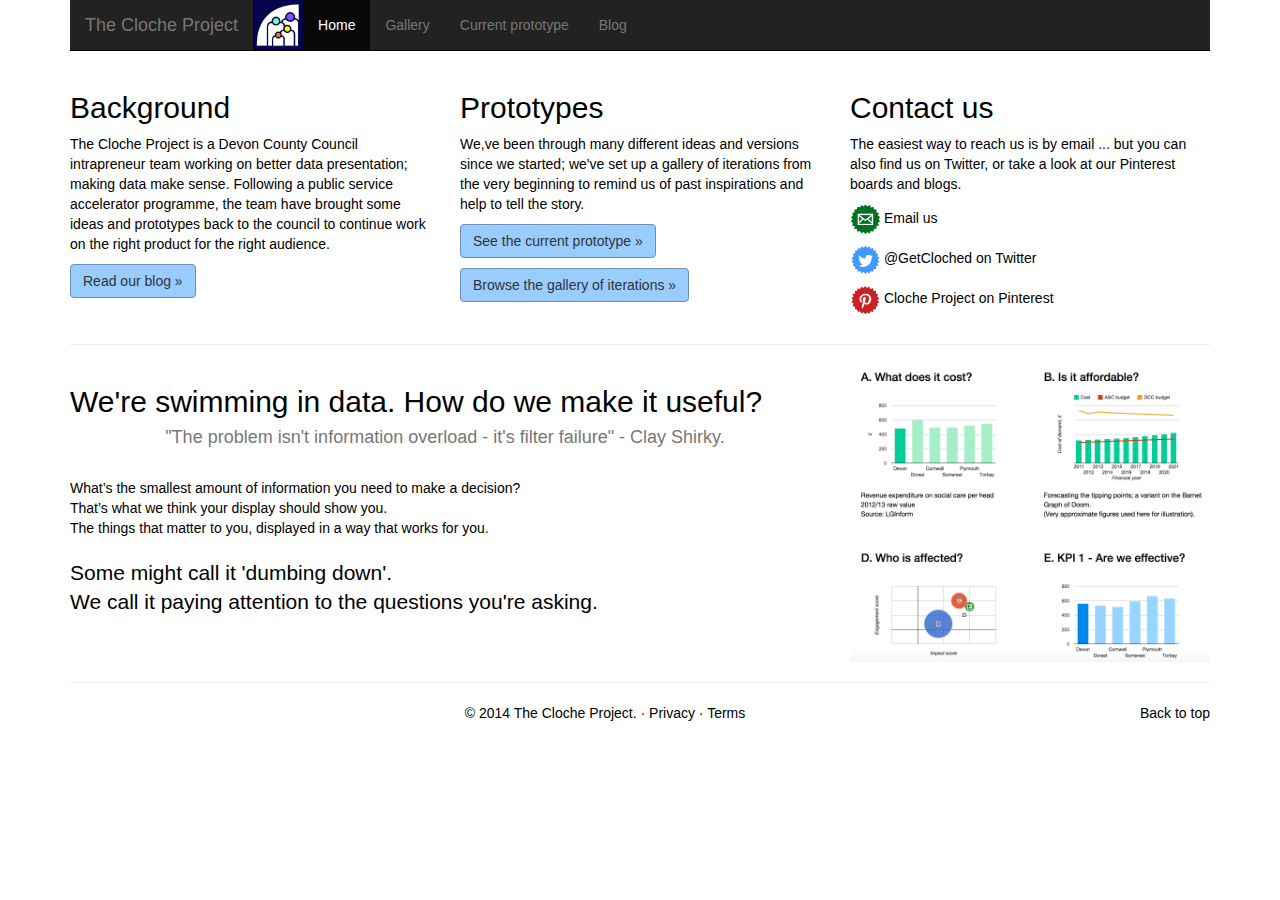
<file: index.html>
<!DOCTYPE html>

<html lang="en">

  <head>

    <meta charset="utf-8">

    <meta http-equiv="X-UA-Compatible" content="IE=edge">

    <meta name="viewport" content="width=device-width, initial-scale=1">

    <meta name="description" content="">

    <meta name="author" content="">

    <link rel="shortcut icon" href="assets/ico/favicon.ico">



    <title>The Cloche Project</title>



    <!-- Bootstrap core CSS -->

    <link href="css/bootstrap.min.css" rel="stylesheet">
    
     <!-- Custom styles for this template -->
     
    <link href="css/cover.css" rel="stylesheet">




    <!-- Just for debugging purposes. Don't actually copy this line! -->

    <!--[if lt IE 9]><script src="assets/js/ie8-responsive-file-warning.js"></script><![endif]-->



    <!-- HTML5 shim and Respond.js IE8 support of HTML5 elements and media queries -->

    <!--[if lt IE 9]>

      <script src="https://oss.maxcdn.com/libs/html5shiv/3.7.0/html5shiv.js"></script>

      <script src="https://oss.maxcdn.com/libs/respond.js/1.4.2/respond.min.js"></script>

    <![endif]-->



    <!-- Custom styles for this template -->


    <style type="text/css">

<!--

.style1 {color: #F0F0F0}

-->

    </style>

</head>

<!-- NAVBAR

================================================== -->

  <body>

    <div class="navbar-wrapper">

      <div class="container">

        <div class="navbar navbar-inverse navbar-static-top" role="navigation">

          <div class="container">

            <div class="navbar-header">

              <button type="button" class="navbar-toggle" data-toggle="collapse" data-target=".navbar-collapse">

                <span class="sr-only">Toggle navigation</span>

                <span class="icon-bar"></span>

                <span class="icon-bar"></span>

                <span class="icon-bar"></span>

              </button>

              <a class="navbar-brand" href="#">The Cloche Project</a>

            </div>

            <div class="navbar-collapse collapse">

              <ul class="nav navbar-nav">
              
              	<li><img src="assets/logo.jpg" width="50px" height="50px"></li>

                <li class="active"><a href="#">Home</a></li>
                
                <li><a href="iterations.html">Gallery</a></li>
                
                <li><a href="dsb-pivot-ASC.html">Current prototype</a></li>
                
                <li><a href="blog-home.html">Blog</a></li>

              </ul>

            </div>

          </div>

        </div>



      </div>

    </div>


    <!-- Marketing messaging and featurettes

    ================================================== -->

    <!-- Wrap the rest of the page in another container to center all the content. -->



    <div class="container marketing">



      <!-- Three columns of text below the carousel -->

      <div class="row">

        <div class="col-lg-4">


          <h2 align="left">Background</h2>

          <p align="left">The Cloche Project is a Devon County Council intrapreneur team
           working on better data presentation; making data make sense.
           Following a public service accelerator programme, the team have brought some
           ideas and prototypes back to the council to continue work on the right product
           for the right audience.</p>

          <p align="left"><a class="btn btn-default" href="blog/index.html" role="button">Read our blog &raquo;</a></p>

        </div><!-- /.col-lg-4 -->

        <div class="col-lg-4">

          

          <h2 align="left">Prototypes</h2>

          <p align="left">We,ve been through many different ideas and versions since we started;
          we've set up a gallery of iterations from the very beginning to remind us of past inspirations
          and help to tell the story.
          </p>

          <p align="left"><a class="btn btn-default" href="dsb-pivot-ASC.html" role="button">See the current prototype &raquo;</a></p>

          <p align="left"><a class="btn btn-default" href="iterations.html" role="button">Browse the gallery of iterations &raquo;</a></p>

        </div><!-- /.col-lg-4 -->

        <div class="col-lg-4">

            <h2 align="left">Contact us</h2>
          
            <p align="left">The easiest way to reach us is by email ... but you can also find us on Twitter, or take a look at our Pinterest boards and blogs.</p>

          	<p align="left"><a href="mailto:martin@datahatch.co.uk"><img src="assets/j email.png" width="30px">    Email us</a></p>

            <p align="left"><a href="http://twitter.com/GetCloched"><img src="assets/j twitter.png" width="30px">   @GetCloched on Twitter</a> </p>

        	<p align="left"><a href="http://Pinterest.com/ClocheProject"><img src="assets/j pinterest.png" width="30px">    Cloche Project on Pinterest</a> </p>

        </div><!-- /.col-lg-4 -->

      </div><!-- /.row -->





      <!-- START THE FEATURETTES -->

      <hr class="featurette-divider">



      <div class="row featurette">

       

        <div class="col-md-8">

            <h2 align = "left" class="featurette-heading">We're swimming in data. How do we make it useful?
            <br></h2><h4><span class="text-muted">"The problem isn't information overload - it's filter failure" - 
            Clay Shirky.</span></h4>
            <br>
            <p align="left">What’s the smallest amount of information you need to make a decision? <br>
            That’s what we think your display should show you. 
            <br>The things that matter to you, displayed in a way that works for you. <br/>
            <h3 align="left" class="lead">Some might call it 'dumbing down'.<br>
            We call it paying attention to the questions you're asking.</h3></p>

        </div>

        <div class="col-md-4">

          <img src="assets/DSB screen.png" width="400" border="2px" class="featurette-image img-responsive">

        </div>
      
      </div>
       



      <hr class="featurette-divider">



      <!-- /END THE FEATURETTES -->





      <!-- FOOTER -->

      <footer>

        <p class="pull-right"><a href="#">Back to top</a></p>

        <p>&copy; 2014 The Cloche Project. &middot; <a href="#">Privacy</a> &middot; <a href="#">Terms</a></p>

      </footer>



    </div><!-- /.container -->





    <!-- Bootstrap core JavaScript

    ================================================== -->

    <!-- Placed at the end of the document so the pages load faster -->

    <script src="https://ajax.googleapis.com/ajax/libs/jquery/1.11.0/jquery.min.js"></script>

    <script src="js/bootstrap.min.js"></script>

    <script src="assets/js/docs.min.js"></script>

  </body>

</html>
</file>
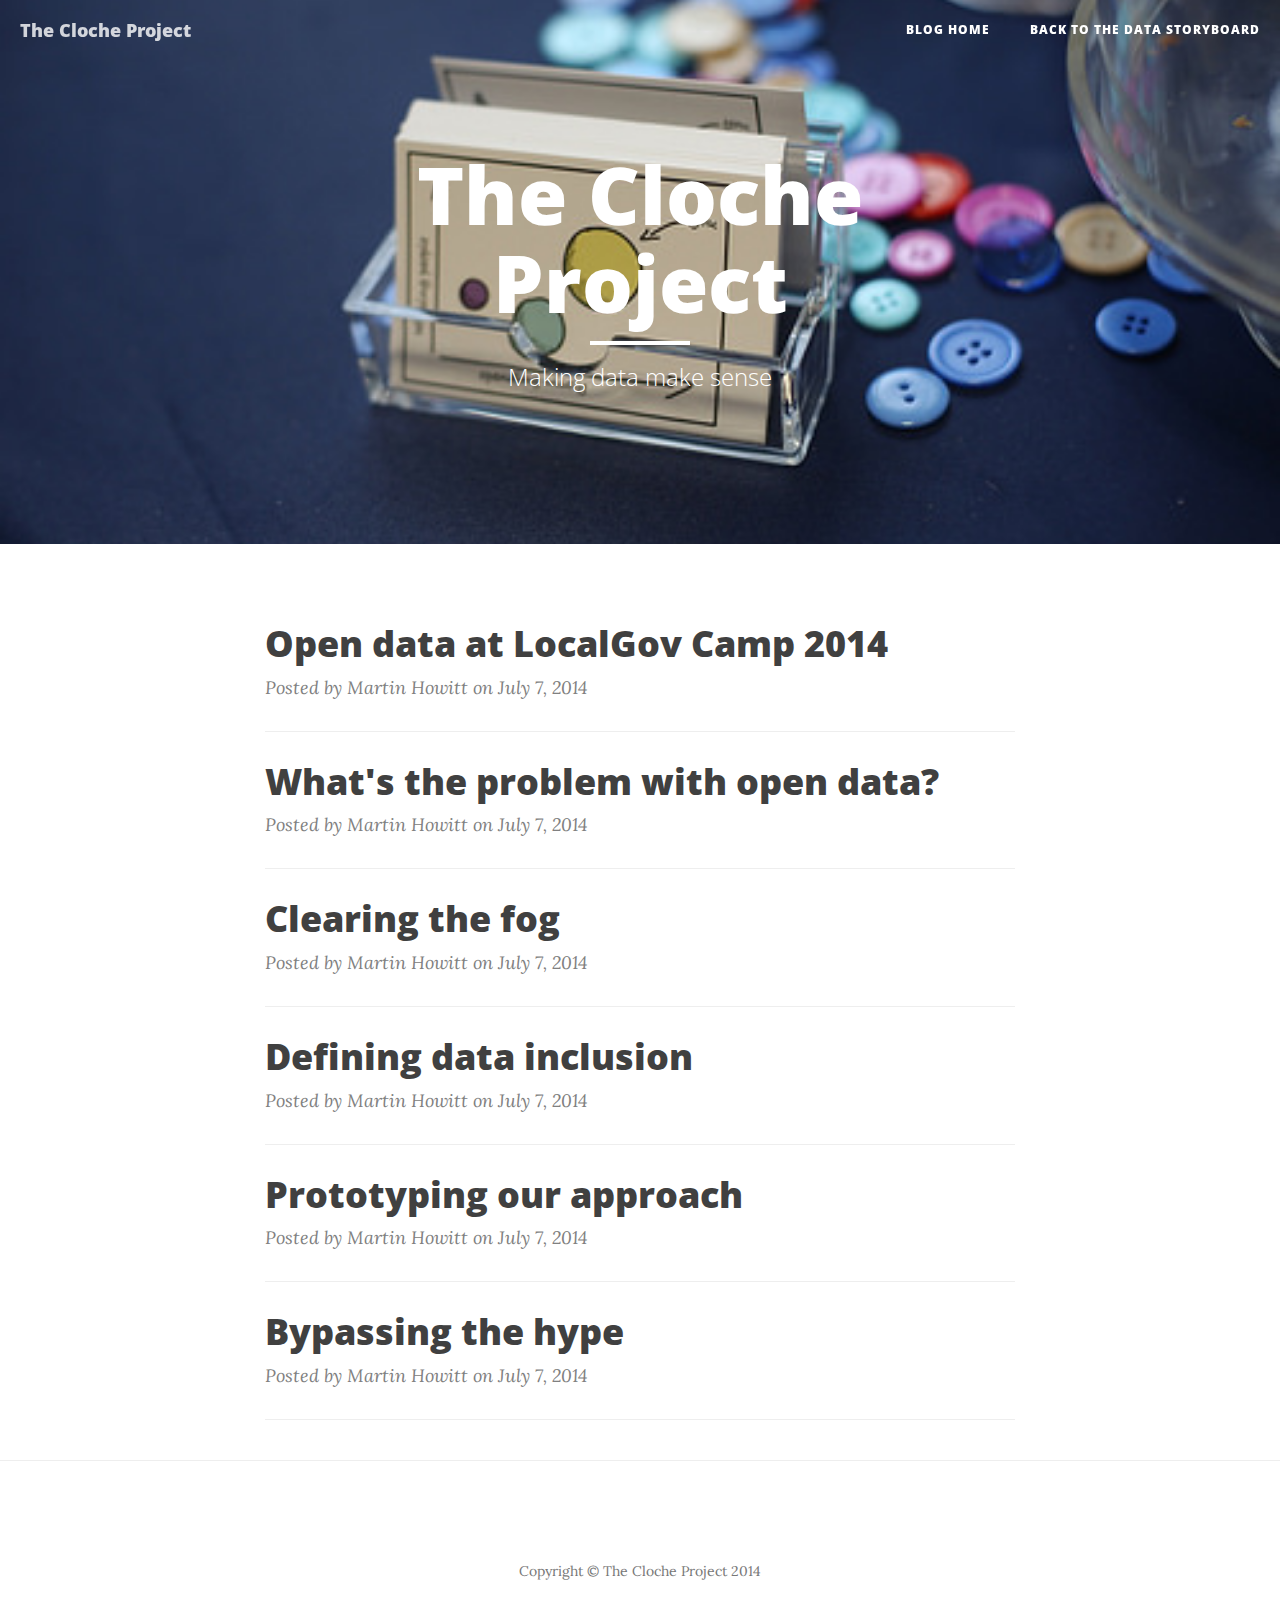
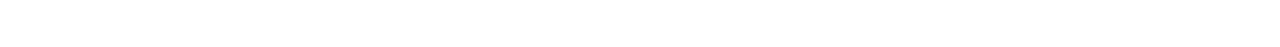
<file: blog-home.html>
<!DOCTYPE html>
<html lang="en">

<head>

    <meta charset="utf-8">
    <meta http-equiv="X-UA-Compatible" content="IE=edge">
    <meta name="viewport" content="width=device-width, initial-scale=1">
    <meta name="description" content="">
    <meta name="author" content="">

    <title>The Cloche Project blog</title>

    <!-- Bootstrap Core CSS -->
    <link href="css/bootstrap.min.css" rel="stylesheet">

    <!-- Custom CSS -->
    <link href="css/clean-blog.min.css" rel="stylesheet">

    <!-- Custom Fonts -->
    <link href="http://maxcdn.bootstrapcdn.com/font-awesome/4.1.0/css/font-awesome.min.css" rel="stylesheet" type="text/css">
    <link href='http://fonts.googleapis.com/css?family=Lora:400,700,400italic,700italic' rel='stylesheet' type='text/css'>
    <link href='http://fonts.googleapis.com/css?family=Open+Sans:300italic,400italic,600italic,700italic,800italic,400,300,600,700,800' rel='stylesheet' type='text/css'>

    <!-- HTML5 Shim and Respond.js IE8 support of HTML5 elements and media queries -->
    <!-- WARNING: Respond.js doesn't work if you view the page via file:// -->
    <!--[if lt IE 9]>
        <script src="https://oss.maxcdn.com/libs/html5shiv/3.7.0/html5shiv.js"></script>
        <script src="https://oss.maxcdn.com/libs/respond.js/1.4.2/respond.min.js"></script>
    <![endif]-->

</head>

<body>

    <!-- Navigation -->
    <nav class="navbar navbar-default navbar-custom navbar-fixed-top">
        <div class="container-fluid">
            <!-- Brand and toggle get grouped for better mobile display -->
            <div class="navbar-header page-scroll">
                <button type="button" class="navbar-toggle" data-toggle="collapse" data-target="#bs-example-navbar-collapse-1">
                    <span class="sr-only">Toggle navigation</span>
                    <span class="icon-bar"></span>
                    <span class="icon-bar"></span>
                    <span class="icon-bar"></span>
                </button>
                <a class="navbar-brand" href="index.html">The Cloche Project</a>
            </div>

            <!-- Collect the nav links, forms, and other content for toggling -->
            <div class="collapse navbar-collapse" id="bs-example-navbar-collapse-1">
                <ul class="nav navbar-nav navbar-right">
                    <li>
                        <a href="blog-home.html">Blog home</a>
                    </li>
                    <li>
                        <a href="index.html">Back to the data storyboard</a>
                    </li>
                </ul>
            </div>
            <!-- /.navbar-collapse -->
        </div>
        <!-- /.container -->
    </nav>

    <!-- Page Header -->
    <!-- Set your background image for this header on the line below. -->
    <header class="intro-header" style="background-image: url('assets/bizcards.jpg')">
        <div class="container">
            <div class="row">
                <div class="col-lg-8 col-lg-offset-2 col-md-10 col-md-offset-1">
                    <div class="site-heading">
                        <h1>The Cloche Project</h1>
                        <hr class="small">
                        <span class="subheading">Making data make sense</span>
                    </div>
                </div>
            </div>
        </div>
    </header>

    <!-- Main Content -->
    <div class="container">
        <div class="row">
            <div class="col-lg-8 col-lg-offset-2 col-md-10 col-md-offset-1">
                <div class="post-preview">
                    <a href="open-data-at-local-gov-camp-2014.html">
                        <h2 class="post-title">Open data at LocalGov Camp 2014</h2>
    
                    </a>
                    <p class="post-meta">Posted by Martin Howitt on July 7, 2014</p>
                </div>
                <hr>
                
                <div class="post-preview">
                    <a href="whats-the-problem-with-open-data.html">
                        <h2 class="post-title">
                            What's the problem with open data?
                        </h2>
                       
                    </a>
                    <p class="post-meta">Posted by Martin Howitt on July 7, 2014</p>
                </div>
                <hr>
                <div class="post-preview">
                    <a href="clearing-the-fog.html">
                        <h2 class="post-title">
                            Clearing the fog
                        </h2>
                       
                    </a>
                    <p class="post-meta">Posted by Martin Howitt on July 7, 2014</p>
                </div>
                <hr>
                
                 <div class="post-preview">
                    <a href="defining-data-inclusion.html">
                        <h2 class="post-title">
                            Defining data inclusion
                        </h2>
                       
                    </a>
                    <p class="post-meta">Posted by Martin Howitt on July 7, 2014</p>
                </div>
                <hr>
                
                 <div class="post-preview">
                    <a href="prototyping-our-approach.html">
                        <h2 class="post-title">
                            Prototyping our approach
                        </h2>
                        
                    </a>
                    <p class="post-meta">Posted by Martin Howitt on July 7, 2014</p>
                </div>
                <hr>
                 <div class="post-preview">
                    <a href="bypassing-the-hype.html">
                        <h2 class="post-title">
                            Bypassing the hype
                        </h2>
                        
                    </a>
                    <p class="post-meta">Posted by Martin Howitt on July 7, 2014</p>
                </div>
                <hr>
                
                <!-- Pager -->
               
            </div>
        </div>
    </div>

    <hr>

    <!-- Footer -->
    <footer>
        <div class="container">
            <div class="row">
                <div class="col-lg-8 col-lg-offset-2 col-md-10 col-md-offset-1">
                    
                    <p class="copyright text-muted">Copyright &copy; The Cloche Project 2014</p>
                </div>
            </div>
        </div>
    </footer>

    <!-- jQuery -->
    <script src="js/jquery.min.js"></script>

    <!-- Bootstrap Core JavaScript -->
    <script src="js/bootstrap.min.js"></script>

    <!-- Custom Theme JavaScript -->
    <script src="js/clean-blog.min.js"></script>

</body>

</html>
</file>
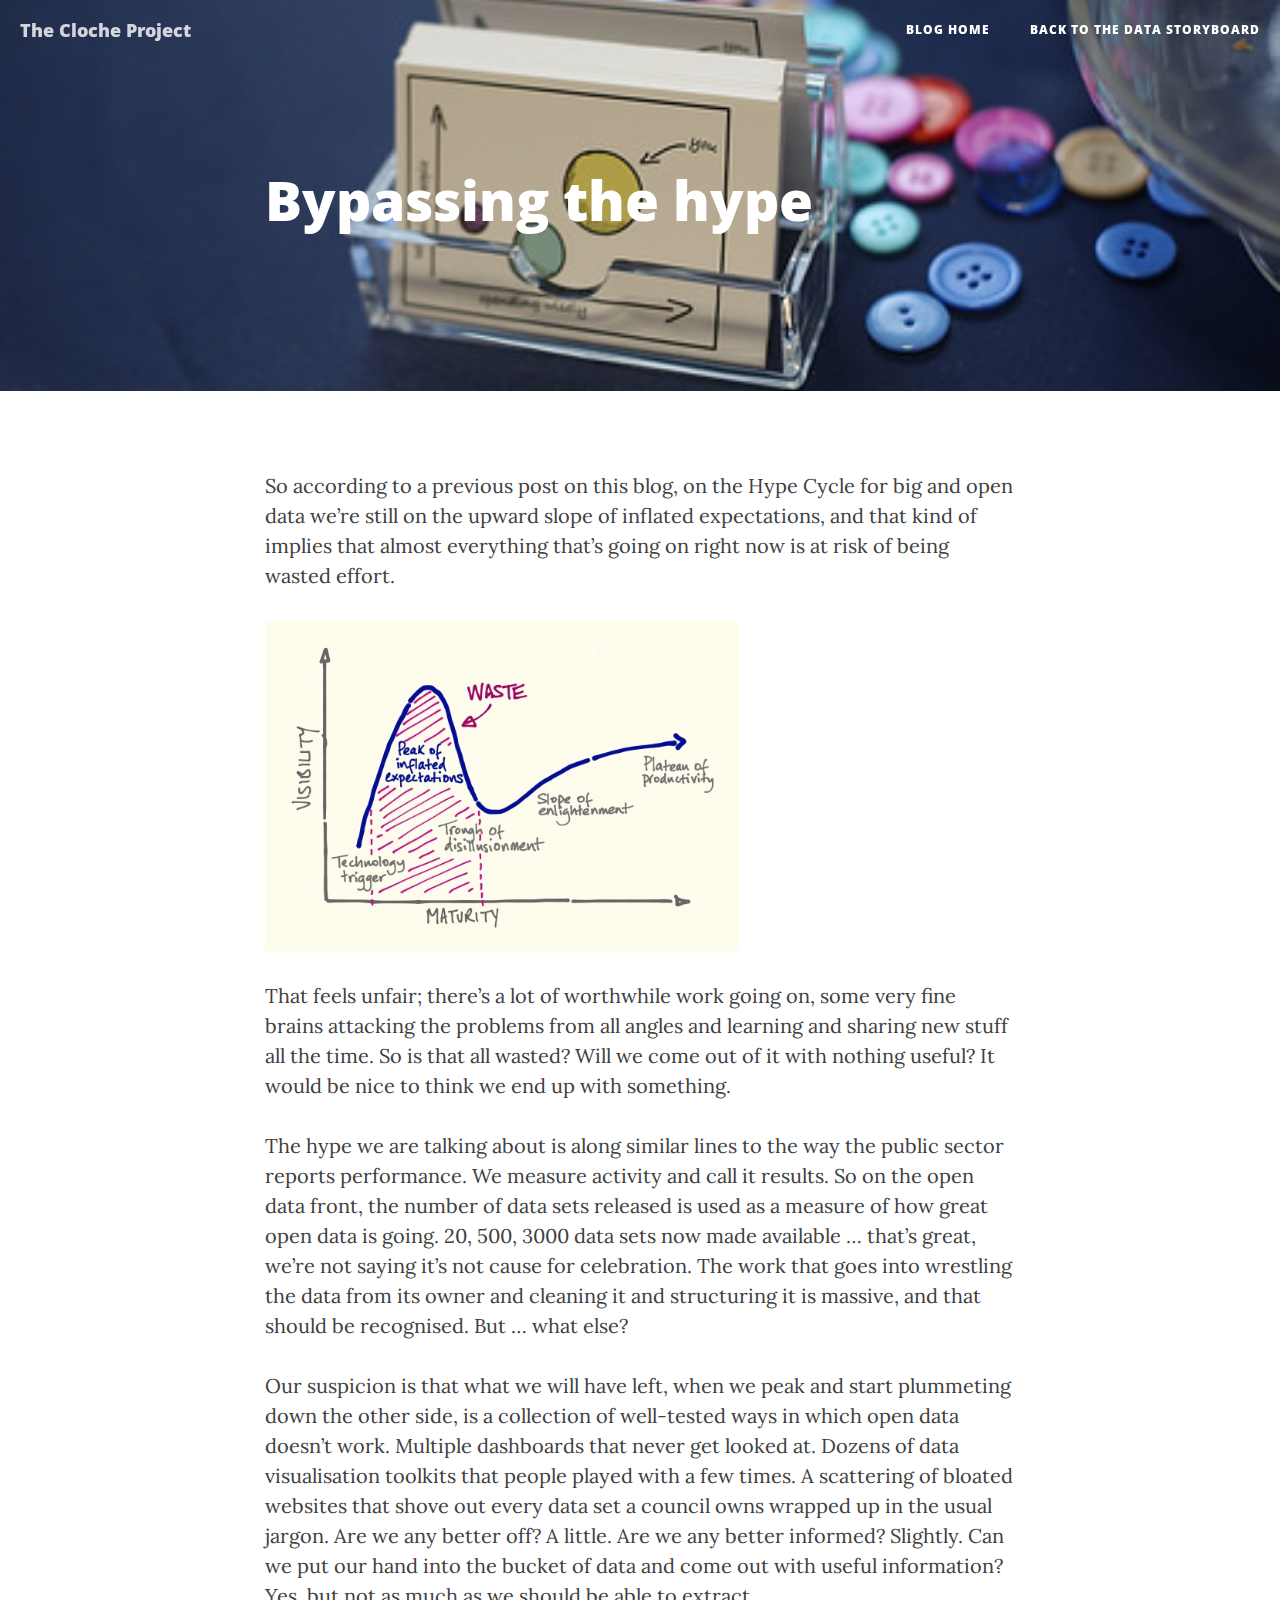
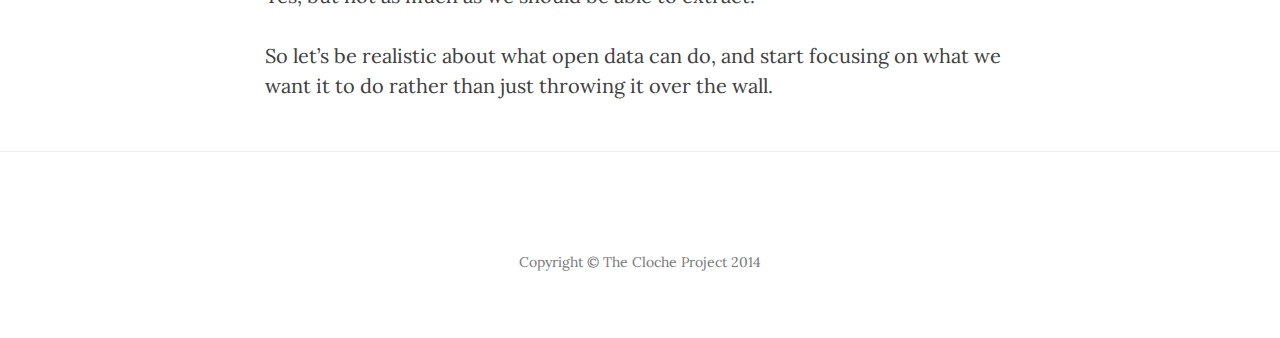
<file: bypassing-the-hype.html>
<!DOCTYPE html>
<html lang="en">

<head>

    <meta charset="utf-8">
    <meta http-equiv="X-UA-Compatible" content="IE=edge">
    <meta name="viewport" content="width=device-width, initial-scale=1">
    <meta name="description" content="">
    <meta name="author" content="">

    <title>Clean Blog - Sample Post</title>

    <!-- Bootstrap Core CSS -->
    <link href="css/bootstrap.min.css" rel="stylesheet">

    <!-- Custom CSS -->
    <link href="css/clean-blog.min.css" rel="stylesheet">

    <!-- Custom Fonts -->
    <link href="http://maxcdn.bootstrapcdn.com/font-awesome/4.1.0/css/font-awesome.min.css" rel="stylesheet" type="text/css">
    <link href='http://fonts.googleapis.com/css?family=Lora:400,700,400italic,700italic' rel='stylesheet' type='text/css'>
    <link href='http://fonts.googleapis.com/css?family=Open+Sans:300italic,400italic,600italic,700italic,800italic,400,300,600,700,800' rel='stylesheet' type='text/css'>

    <!-- HTML5 Shim and Respond.js IE8 support of HTML5 elements and media queries -->
    <!-- WARNING: Respond.js doesn't work if you view the page via file:// -->
    <!--[if lt IE 9]>
        <script src="https://oss.maxcdn.com/libs/html5shiv/3.7.0/html5shiv.js"></script>
        <script src="https://oss.maxcdn.com/libs/respond.js/1.4.2/respond.min.js"></script>
    <![endif]-->

</head>

<body>


    <!-- Navigation -->
    <nav class="navbar navbar-default navbar-custom navbar-fixed-top">
        <div class="container-fluid">
            <!-- Brand and toggle get grouped for better mobile display -->
            <div class="navbar-header page-scroll">
                <button type="button" class="navbar-toggle" data-toggle="collapse" data-target="#bs-example-navbar-collapse-1">
                    <span class="sr-only">Toggle navigation</span>
                    <span class="icon-bar"></span>
                    <span class="icon-bar"></span>
                    <span class="icon-bar"></span>
                </button>
                <a class="navbar-brand" href="index.html">The Cloche Project</a>
            </div>

            <!-- Collect the nav links, forms, and other content for toggling -->
            <div class="collapse navbar-collapse" id="bs-example-navbar-collapse-1">
                <ul class="nav navbar-nav navbar-right">
                    <li>
                        <a href="blog-home.html">Blog home</a>
                    </li>
                    <li>
                        <a href="index.html">Back to the data storyboard</a>
                    </li>
                </ul>
            </div>
            <!-- /.navbar-collapse -->
        </div>
        <!-- /.container -->
    </nav>

    <!-- Page Header -->
    <!-- Set your background image for this header on the line below. -->
    <header class="intro-header" style="background-image: url('assets/bizcards.jpg')">
        <div class="container">
            <div class="row">
                <div class="col-lg-8 col-lg-offset-2 col-md-10 col-md-offset-1">
                    <div class="post-heading">
                        <h1>Bypassing the hype</h1>
                    </div>
                </div>
            </div>
        </div>
    </header>

    <!-- Post Content -->
    <article>
        <div class="container">
            <div class="row">
                <div class="col-lg-8 col-lg-offset-2 col-md-10 col-md-offset-1">
                    <p>So according to a previous post on this blog, on the Hype Cycle for 
                    big and open data we’re still on the upward slope of inflated expectations, 
                    and that kind of implies that almost everything that’s going on right now 
                    is at risk of being wasted effort.<br><br>
                    <a href="assets/hype-cycle.jpg">
                    <img class="aligncenter size-full wp-image-50" src="assets/hype-cycle.jpg" alt="Hype Cycle showing waste" width="474" height="330" /></a><br><br>
                    That feels unfair; there’s a lot of worthwhile work going on, some very 
                    fine brains attacking the problems from all angles and learning and sharing 
                    new stuff all the time. So is that all wasted? Will we come out of it with 
                    nothing useful? It would be nice to think we end up with something.<br><br>
                    The hype we are talking about is along similar lines to the way the 
                    public sector reports performance. We measure activity and call it results. 
                    So on the open data front, the number of data sets released is used as a measure 
                    of how great open data is going. 20, 500, 3000 data sets now made available … 
                    that’s great, we’re not saying it’s not cause for celebration. The work that goes 
                    into wrestling the data from its owner and cleaning it and structuring it is 
                    massive, and that should be recognised. But … what else?<br><br>
                    Our suspicion is that what we will have left, when we peak and start 
                    plummeting down the other side, is a collection of well-tested ways in which 
                    open data doesn’t work. Multiple dashboards that never get looked at. Dozens of 
                    data visualisation toolkits that people played with a few times. A scattering of 
                    bloated websites that shove out every data set a council owns wrapped up in the 
                    usual jargon.
                    Are we any better off? A little.
                    Are we any better informed? Slightly.
                    Can we put our hand into the bucket of data and come out with useful 
                    information? Yes, but not as much as we should be able to extract.
                    <br><br>So let’s be realistic about what open data can do, and start focusing 
                    on what we want it to do rather than just throwing it over the wall.</p>

                </div>
            </div>
        </div>
    </article>

    <hr>

    <!-- Footer -->
    <footer>
        <div class="container">
            <div class="row">
                <div class="col-lg-8 col-lg-offset-2 col-md-10 col-md-offset-1">
                    
                    <p class="copyright text-muted">Copyright &copy; The Cloche Project 2014</p>
                </div>
            </div>
        </div>
    </footer>

    <!-- jQuery -->
    <script src="js/jquery.min.js"></script>

    <!-- Bootstrap Core JavaScript -->
    <script src="js/bootstrap.min.js"></script>

    <!-- Custom Theme JavaScript -->
    <script src="js/clean-blog.min.js"></script>

</body>

</html>
</file>
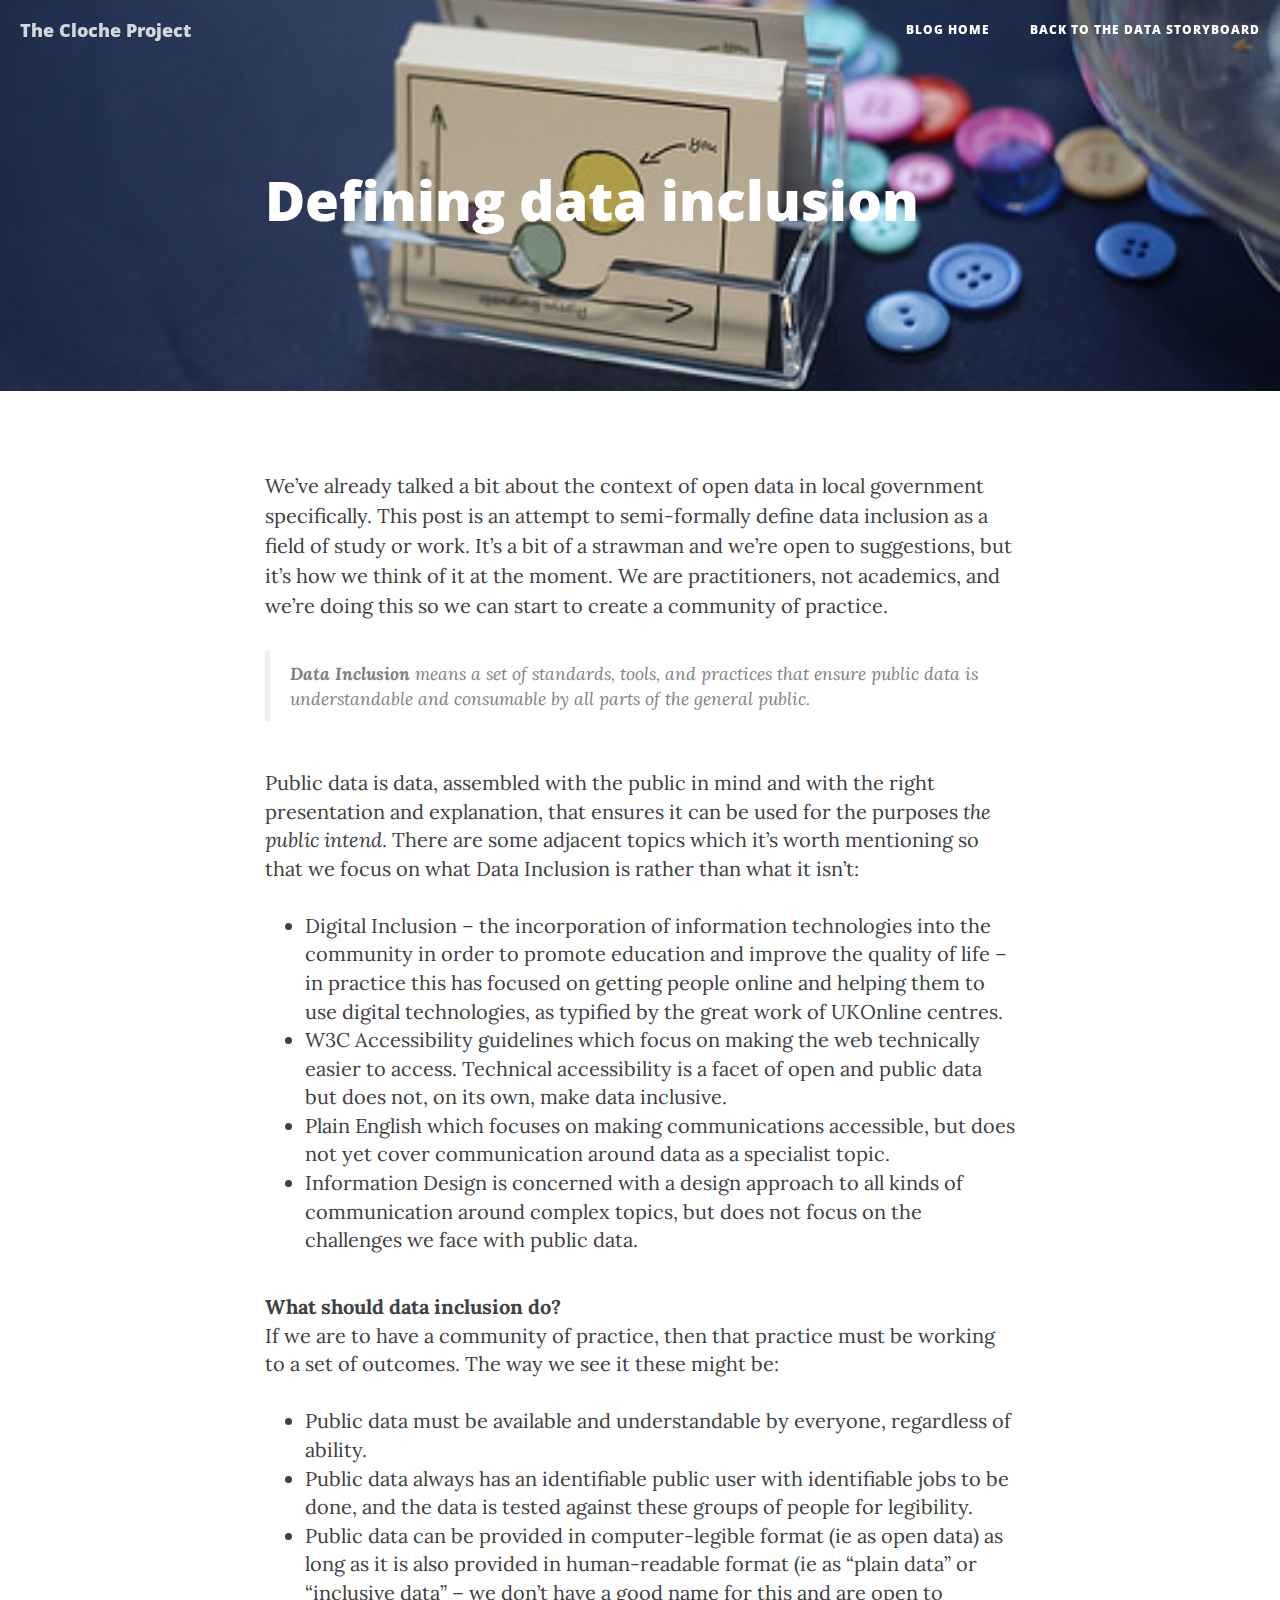
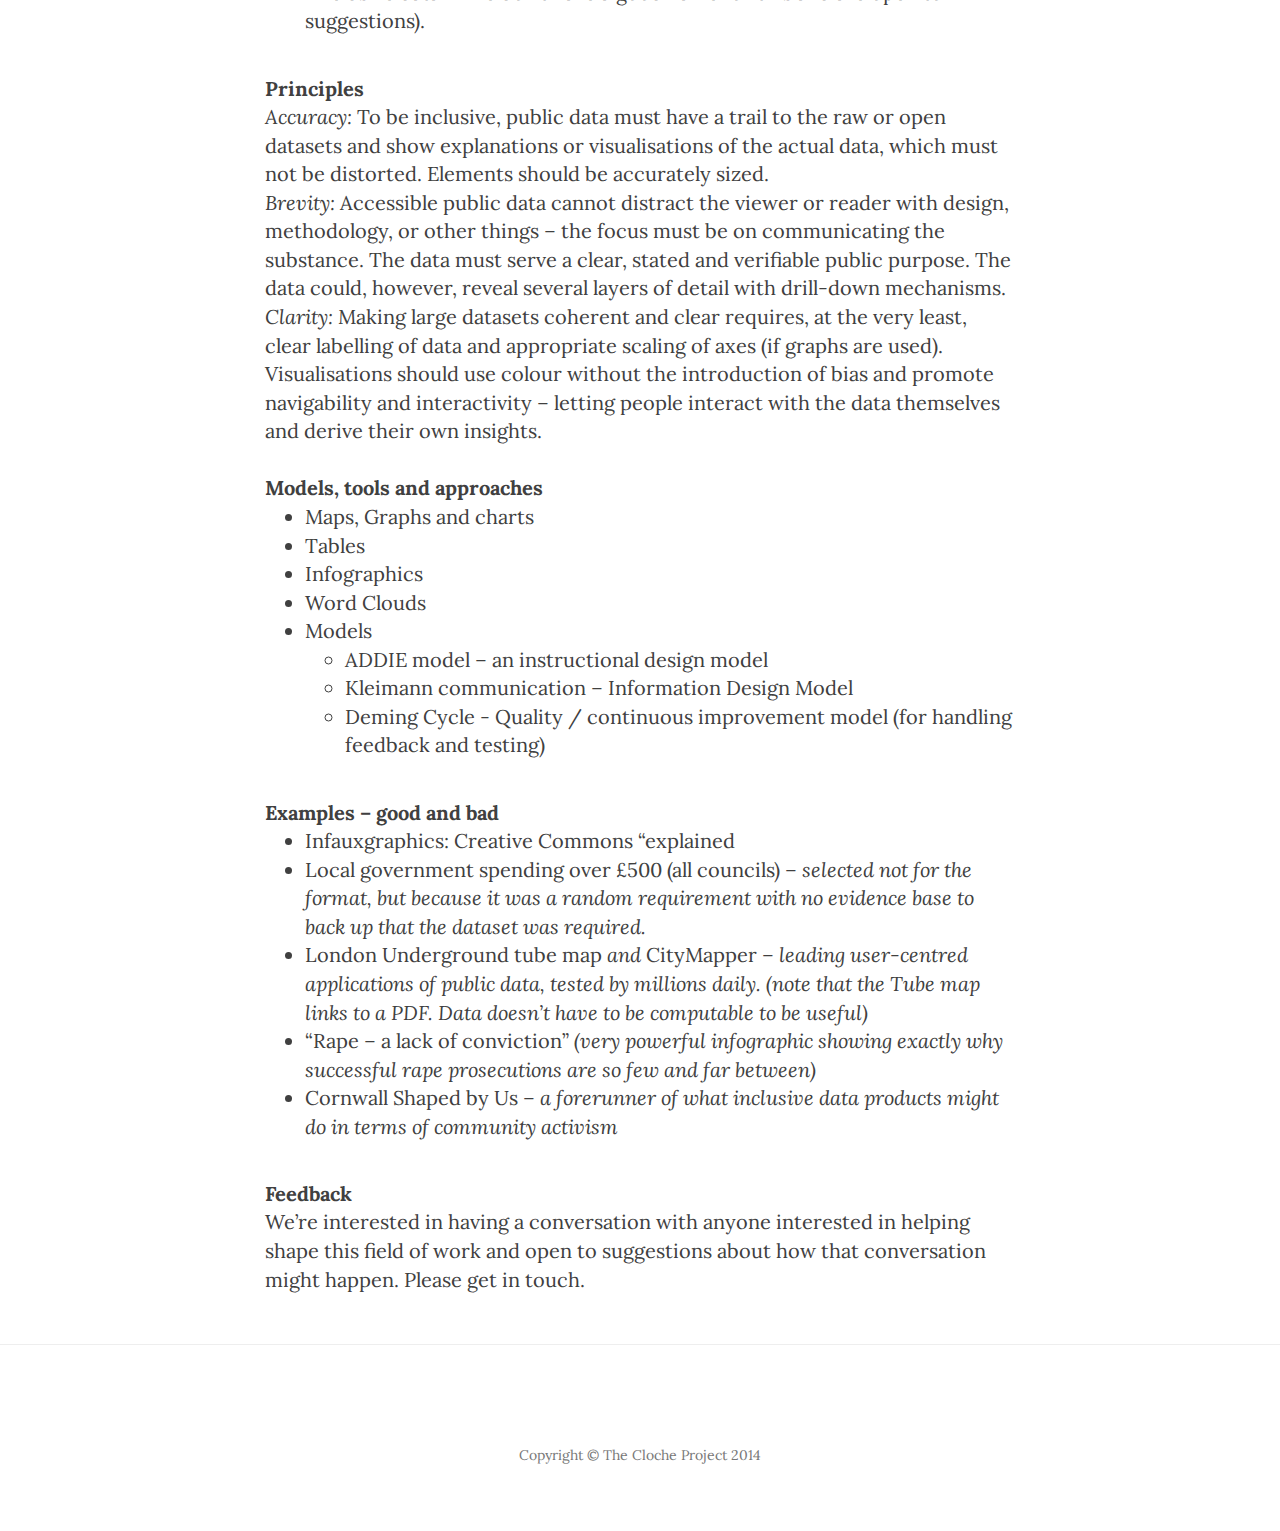
<file: defining-data-inclusion.html>
<!DOCTYPE html>
<html lang="en">

<head>

    <meta charset="utf-8">
    <meta http-equiv="X-UA-Compatible" content="IE=edge">
    <meta name="viewport" content="width=device-width, initial-scale=1">
    <meta name="description" content="">
    <meta name="author" content="">

    <title>Clean Blog - Sample Post</title>

    <!-- Bootstrap Core CSS -->
    <link href="css/bootstrap.min.css" rel="stylesheet">

    <!-- Custom CSS -->
    <link href="css/clean-blog.min.css" rel="stylesheet">

    <!-- Custom Fonts -->
    <link href="http://maxcdn.bootstrapcdn.com/font-awesome/4.1.0/css/font-awesome.min.css" rel="stylesheet" type="text/css">
    <link href='http://fonts.googleapis.com/css?family=Lora:400,700,400italic,700italic' rel='stylesheet' type='text/css'>
    <link href='http://fonts.googleapis.com/css?family=Open+Sans:300italic,400italic,600italic,700italic,800italic,400,300,600,700,800' rel='stylesheet' type='text/css'>

    <!-- HTML5 Shim and Respond.js IE8 support of HTML5 elements and media queries -->
    <!-- WARNING: Respond.js doesn't work if you view the page via file:// -->
    <!--[if lt IE 9]>
        <script src="https://oss.maxcdn.com/libs/html5shiv/3.7.0/html5shiv.js"></script>
        <script src="https://oss.maxcdn.com/libs/respond.js/1.4.2/respond.min.js"></script>
    <![endif]-->

</head>

<body>


    <!-- Navigation -->
    <nav class="navbar navbar-default navbar-custom navbar-fixed-top">
        <div class="container-fluid">
            <!-- Brand and toggle get grouped for better mobile display -->
            <div class="navbar-header page-scroll">
                <button type="button" class="navbar-toggle" data-toggle="collapse" data-target="#bs-example-navbar-collapse-1">
                    <span class="sr-only">Toggle navigation</span>
                    <span class="icon-bar"></span>
                    <span class="icon-bar"></span>
                    <span class="icon-bar"></span>
                </button>
                <a class="navbar-brand" href="index.html">The Cloche Project</a>
            </div>

            <!-- Collect the nav links, forms, and other content for toggling -->
            <div class="collapse navbar-collapse" id="bs-example-navbar-collapse-1">
                <ul class="nav navbar-nav navbar-right">
                    <li>
                        <a href="blog-home.html">Blog home</a>
                    </li>
                    <li>
                        <a href="index.html">Back to the data storyboard</a>
                    </li>
                </ul>
            </div>
            <!-- /.navbar-collapse -->
        </div>
        <!-- /.container -->
    </nav>

    <!-- Page Header -->
    <!-- Set your background image for this header on the line below. -->
    <header class="intro-header" style="background-image: url('assets/bizcards.jpg')">
        <div class="container">
            <div class="row">
                <div class="col-lg-8 col-lg-offset-2 col-md-10 col-md-offset-1">
                    <div class="post-heading">
                        <h1>Defining data inclusion</h1>
                    </div>
                </div>
            </div>
        </div>
    </header>

    <!-- Post Content -->
    <article>
        <div class="container">
            <div class="row">
                <div class="col-lg-8 col-lg-offset-2 col-md-10 col-md-offset-1">
                    <p>We’ve already talked a bit about the context of open data in local government specifically. 
                    This post is an attempt to semi-formally define data inclusion as a field of study or work. 
                    It’s a bit of a strawman and we’re open to suggestions, but it’s how we think of it at the moment. 
                    We are practitioners, not academics, and we’re doing this so we can start to create a community of practice.<br>
                    <blockquote><strong><em>Data Inclusion</em></strong> <em>means a set of standards, tools, and 
                    practices that ensure public data is understandable and consumable by all parts of the general 
                    public.</em></blockquote><br>
                    Public data is data, assembled with the public in mind and with the right presentation and 
                    explanation, that ensures it can be used for the purposes <i>the public intend</i>.
                    There are some adjacent topics which it’s worth mentioning so that we focus on what Data 
                    Inclusion is rather than what it isn’t:<br><br>
                    <ul>
                    <li><a href="http://www.wea-ni.com/digital-age-project/what-is-digital-inclusion">Digital Inclusion
                    </a> – the incorporation of information technologies into the community in order to promote 
                    education and improve the quality of life – in practice this has focused on getting people 
                    online and helping them to use digital technologies, as typified by the great work of 
                    <a href="http://www.ukonlinecentres.com/">UKOnline centres</a>.</li>
                    <li><a href="http://www.w3.org/WAI/users/Overview.html">W3C Accessibility guidelines</a> 
                    which focus on making the web technically easier to access. Technical accessibility is a 
                    facet of open and public data but does not, on its own, make data inclusive.</li>
                    <li><a href="http://www.plainenglish.co.uk/">Plain English</a> which focuses on making 
                    communications accessible, but does not yet cover communication around data as a specialist topic.</li>
                    <li><a href="http://www.infodesign.org.uk/What-is-information-design/definitions">Information 
                    Design</a> is concerned with a design approach to all kinds of communication around complex 
                    topics, but does not focus on the challenges we face with public data.</li>
                    </ul><br>
                    <strong>What should data inclusion do?</strong><br>
                    If we are to have a community of practice, then that practice must be working to a set of 
                    outcomes. The way we see it these might be:<br><br>
                    <ul>
                    <li>Public data must be available and understandable by everyone, regardless of ability.</li>
                    <li>Public data always has an identifiable public user with identifiable jobs to be done, 
                    and the data is tested against these groups of people for legibility.</li>
                    <li>Public data can be provided in computer-legible format (ie as open data) as long as it 
                    is also provided in human-readable format (ie as “plain data” or “inclusive data” – we don’t 
                    have a good name for this and are open to suggestions).</li>
                    </ul><br>
                    <strong>Principles</strong><br>
                    <em>Accuracy: </em>To be inclusive, public data must have a trail to the raw or 
                    open datasets and show explanations or visualisations of the actual data, which must not 
                    be distorted. Elements should be accurately sized.<br>
                    <em>Brevity: </em>Accessible public data cannot distract the viewer or reader with design, 
                    methodology, or other things – the focus must be on communicating the substance. The data 
                    must serve a clear, stated and verifiable public purpose. The data could, however, reveal 
                    several layers of detail with drill-down mechanisms.<br>
                    <em>Clarity: </em>Making large datasets coherent and clear requires, at the very least, 
                    clear labelling of data and appropriate scaling of axes (if graphs are used). Visualisations 
                    should use colour without the introduction of bias and promote navigability and interactivity –
                     letting people interact with the data themselves and derive their own insights.<br><br>
                    <strong>Models, tools and approaches</strong><br>
                    
                    <ul>
                    <li>Maps, Graphs and charts</li>
                    <li> Tables</li>
                    <li>Infographics</li>
                    <li>Word Clouds</li>
                    <li>Models</li>
                    <ul>
                    <li><a href="http://www.learning-theories.com/addie-model.html">ADDIE model</a> – an instructional design model</li>
                    
                    <li><a href="http://www.openlawlab.com/wp-content/uploads/2013/07/Information-Design-Model-Open-Law-Lab.png">Kleimann communication – Information Design Model </a></li>
                    
                    <li><a href="https://www.deming.org/theman/theories/pdsacycle">Deming Cycle</a> - Quality / continuous improvement model (for handling feedback and testing)</li>
                    </ul></ul>
                    <br><strong>Examples – good and bad</strong><br>
                    <ul>
                    <li><a href="http://tmblr.co/ZKs8zp-5j33g">Infauxgraphics: Creative Commons “explained</a></li>
                    <li><a href "http://local.direct.gov.uk/LDGRedirect/index.jsp?LGSL=1465"> Local government spending over £500 (all councils)</a><em> – selected not for the format, 
                    but because it was a random requirement with no evidence base to back up that the dataset was required.</em></li>
                    
                    <li><a href="https://www.tfl.gov.uk/cdn/static/cms/documents/standard-tube-map.pdf">London Underground tube map</a> <em>and</em> <a href="https://citymapper.com/london/superrouter?">
                    CityMapper</a> <em>– leading user-centred applications of public data, tested by millions daily. 
                    (note that the Tube map links to a PDF. Data doesn’t have to be computable to be useful)</em></li>
                    
                    <li><a href="http://www.informationisbeautiful.net/visualizations/rape-a-lack-of-conviction/">
                    “Rape – a lack of conviction”</a><em> (very powerful infographic showing exactly why 
                    successful rape prosecutions are so few and far between)  </em></li>
                    
                    <li><a href="https://www.shapedbyus.org/map/data">Cornwall Shaped by Us</a><em> – 
                    a forerunner of what inclusive data products might do in terms of community activism</em></li>
                    </ul>
                    <br>
                    <strong>Feedback</strong><br>
                    
                    We’re interested in having a conversation with anyone interested in helping shape this 
                    field of work and open to suggestions about how that conversation might happen. Please get in touch.</p>

                </div>
            </div>
        </div>
    </article>

    <hr>

    <!-- Footer -->
    <footer>
        <div class="container">
            <div class="row">
                <div class="col-lg-8 col-lg-offset-2 col-md-10 col-md-offset-1">
                 
                    <p class="copyright text-muted">Copyright &copy; The Cloche Project 2014</p>
                </div>
            </div>
        </div>
    </footer>

    <!-- jQuery -->
    <script src="js/jquery.min.js"></script>

    <!-- Bootstrap Core JavaScript -->
    <script src="js/bootstrap.min.js"></script>

    <!-- Custom Theme JavaScript -->
    <script src="js/clean-blog.min.js"></script>

</body>

</html>
</file>
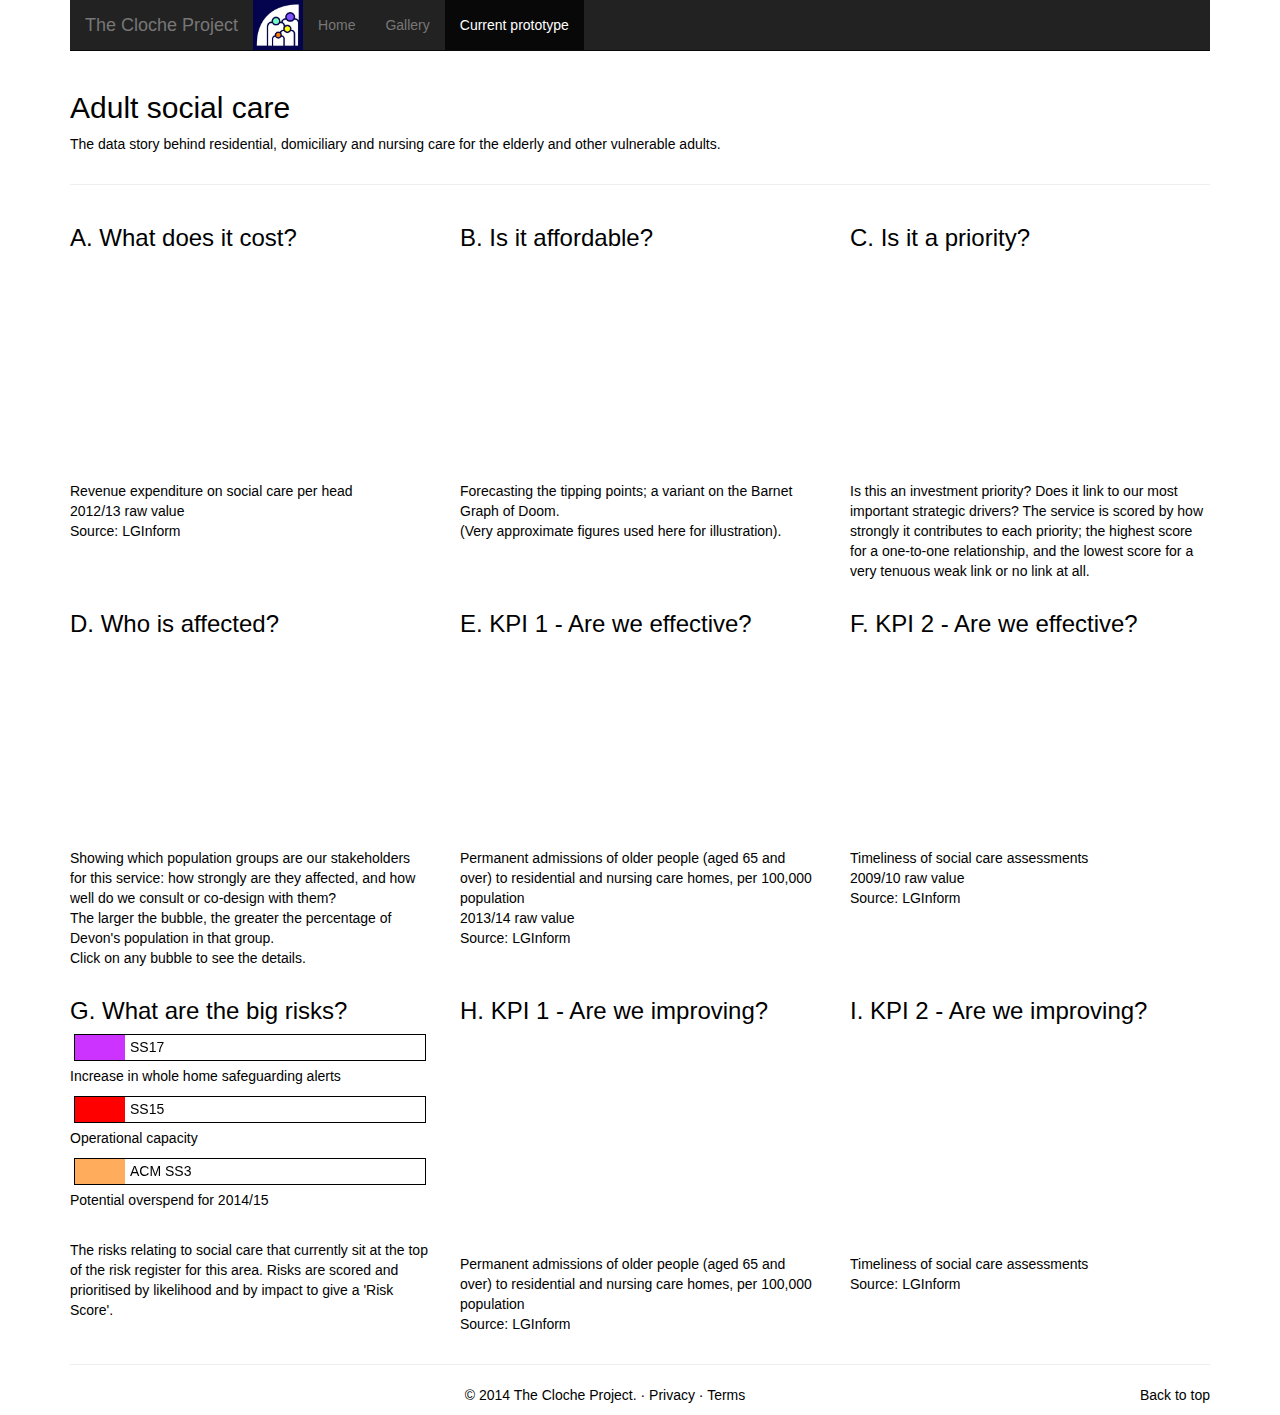
<file: dsb-pivot-ASC.html>
<!DOCTYPE html>

<html lang="en">

  <head>

    <meta charset="utf-8">

    <meta http-equiv="X-UA-Compatible" content="IE=edge">

    <meta name="viewport" content="width=device-width, initial-scale=1">

    <meta name="description" content="">

    <meta name="author" content="">

    <link rel="shortcut icon" href="assets/ico/favicon.ico">

    <title>The Cloche Project - current prototype</title>

<!-- Bootstrap core CSS ================================================== -->

    <link href="css/bootstrap.min.css" rel="stylesheet">

<!-- Custom styles for this template ===================================== -->
     
    <link href="css/cover.css" rel="stylesheet">

<!-- Custom styles for this template ===================================== -->

    <style type="text/css">

        <!-- style1 {color: #FFFFFF} -->

    </style>

</head>

<!-- NAVBAR ============================================================== -->

<body>

    <div class="navbar-wrapper">

        <div class="container">

            <div class="navbar navbar-inverse navbar-static-top" role="navigation">

                <div class="container">

                    <div class="navbar-header">

                        <button type="button" class="navbar-toggle" data-toggle="collapse" data-target=".navbar-collapse">

                        <span class="sr-only">Toggle navigation</span>

                        <span class="icon-bar"></span>

                        <span class="icon-bar"></span>

                        <span class="icon-bar"></span>

                        </button>

                        <a class="navbar-brand" href="index.html">The Cloche Project</a>

                    </div>

                    <div class="navbar-collapse collapse">

                        <ul class="nav navbar-nav">
              
              	          <li><img src="assets/logo.jpg" width="50px" height="50px"></li>
              	                   
              	          <li><a href="index.html">Home</a></li>
              	          
              	          <li><a href="iterations.html">Gallery</a></li>

              	          <li class="active"><a href="#">Current prototype</a></li>

                        </ul>

                    </div>

                </div>

            </div>

        </div>

    </div>


<!-- Marketing messaging and featurettes ======================================= -->

<!-- Wrap the rest of the page in another container to center all the content. -->

<div class="container marketing">

<!-- One row of text below the carousel -->

    <div class="row">

        <div class="col-lg-12">

            <h2 align="left">Adult social care</h2>

            <p align="left">The data story behind residential, domiciliary and nursing care for the elderly and other vulnerable adults.</p>

        </div>

    </div><!-- /.row -->


<!-- START THE FEATURETTES =================================================== -->

<hr class="featurette-divider">

<!-- Title row -->

<div class="row">

    <div class="col-lg-4">
    
        <h3 align = 'left'>A. What does it cost?</h3>

    </div>

    <div class="col-lg-4">
    
        <h3 align = 'left'>B. Is it affordable?</h3>

    </div>

    <div class="col-lg-4">
    
        <h3 align = 'left'>C. Is it a priority?</h3>

    </div>

</div> <!-- end title row -->
    
 
<div class="row"><!-- ROW 1 -->

    <div class="col-lg-4">

<!-- COLUMN CHART FOR SPEND PER HEAD -->
    <html>
  <head>
    <script type="text/javascript" src="https://www.google.com/jsapi"></script>
    <script type="text/javascript">
      google.load("visualization", "1", {packages:["corechart"]});
google.setOnLoadCallback(drawChart);
function drawChart() {

  var data = google.visualization.arrayToDataTable([
      ['LA', '£', { role:'style' }],
    ['Devon',  483.87, '#00cc99'],
    ['Dorset',  603.23, '#a6eec9'],
    ['Cornwall',  496.94, '#a6eec9'],
    ['Somerset',  494.13, '#a6eec9'],
    ['Plymouth',  517.58, '#a6eec9'],
    ['Torbay',  547.6, '#a6eec9']

  ]);

  var options = {
    vAxis: {title: '£', minValue:0},
    legend: {position:'none'}
  };

  var chart = new google.visualization.ColumnChart(document.getElementById('chart_div_A'));

  chart.draw(data, options);

}
    </script>
  </head>
  <body>
    <div id="chart_div_A" style="width: 350px; height: 200px;"></div>
  </body>
</html>
<br>
<p align = 'left'>Revenue expenditure on social care per head<br>2012/13 raw value<br>Source: LGInform</p>

    </div>
        
    <div class="col-lg-4">


        
<!-- COMBO CHART FOR GRAPH OF DOOM -->

<html>
  <head>
    <script type="text/javascript" src="https://www.google.com/jsapi"></script>
    <script type="text/javascript">
      google.load("visualization", "1", {packages:["corechart"]});
google.setOnLoadCallback(drawVisualization);

function drawVisualization() {
  // Some raw data (not necessarily accurate)
  var data = google.visualization.arrayToDataTable([
    ['Month', 'Cost', 'ASC budget', 'DCC budget'],
    ['2011',  399178230,      358345000,        910971000,    ],
    ['2012',  407237460,      364454000,        858946000,    ],
    ['2013',  415268230,      370563000,        889342000,    ],
    ['2014',  423581760,      376672000,         880063000,    ],
    ['2015',  432486990,      382781000,         869248500,    ],
    ['2016',  440354540,      388890000,         863015700,    ],
    ['2017',  452105920,      394999000,         856782900,    ],
    ['2018',  468363610,      401108000,         850550100,    ],
    ['2019',  486946380,      407217000,         844317300,    ],
    ['2020',  505561400,      413326000,         838084500,    ],
    ['2021',  524554140,      419435000,         831851700,    ]
      ]);

  var options = {
    vAxis: {title: "Cost of demand, £", minValue:0, textPosition: 'none'},
    hAxis: {title: "Financial year"},
    seriesType: "line",
    series: {0: {type: "bars", color: "#00cc99"}},
    legend: {position: 'top'}
  };

  var chart = new google.visualization.ComboChart(document.getElementById('chart_div_B'));
  chart.draw(data, options);
}
    </script>
  </head>
  <body>
    <div id="chart_div_B" style="width: 350px; height: 200px;"></div>
  </body>
</html>

        <br><p align = 'left'>Forecasting the tipping points; a variant on the Barnet Graph of Doom.
        <br>(Very approximate figures used here for illustration).</p>

        </div>
        
        <div class="col-lg-4">

          
<!-- COLUMN CHART FOR PRIORITY VIS -->
          
<html>
  <head>
    <script type="text/javascript" src="https://www.google.com/jsapi"></script>
    <script type="text/javascript">
      google.load("visualization", "1", {packages:["corechart"]});
google.setOnLoadCallback(drawChart);
function drawChart() {

  var data = google.visualization.arrayToDataTable([
    ['Priority', 'Score', { role: 'style' }],
    ['Healthy',     4,     '#007bc0'],
    ['Safe',        4,      '#68bf8a'],
    ['Resilient',   2,      '#f39900'],
    ['Prosperous',  1,      '#496a7a'],
    ['Connected',   1,      '#7b1a7d']
  ]);

  var options = {
  legend: {position: 'none'},
  vAxis: {textPosition: 'none'}
  };

  var chart = new google.visualization.ColumnChart(document.getElementById('chart_div_C'));

  chart.draw(data, options);

}
    </script>
  </head>
  <body>
    <div id="chart_div_C" style="width: 350px; height: 200px;"></div>
  </body>
</html>

        <br><p align = 'left'>
        Is this an investment priority?
        Does it link to our most important strategic drivers? The service is scored by how strongly it contributes to each priority;
        the highest score for a one-to-one relationship, and the lowest score for a very tenuous weak link or no link at all.<br></p>
        </div>


      </div><!-- /.row -->

<!-- Title row -->

<div class="row">

    <div class="col-lg-4">
    
        <h3 align = 'left'>D. Who is affected?</h3>

    </div>

    <div class="col-lg-4">
    
        <h3 align = 'left'>E. KPI 1 - Are we effective?</h3>

    </div>

    <div class="col-lg-4">
    
        <h3 align = 'left'>F. KPI 2 - Are we effective?</h3>

    </div>

</div> <!-- end title row -->

<div class="row"> <!-- ROW 2 -->

 <div class="col-lg-4">

          <html>
  <head>
    <script type="text/javascript" src="https://www.google.com/jsapi"></script>
    <script type="text/javascript">
    google.load("visualization", "1", {packages:["corechart"]});
    google.setOnLoadCallback(drawSeriesChart);

    function drawSeriesChart() {

      var data = google.visualization.arrayToDataTable([
        ['ID',  'Impact score', 'Engagement score', 'Group',  '% population'],
        ['B',      4,          2,          'Age 16 to 64',      60.2],
        ['C',      8,          10,          'Age 65 to 84',      19.9],
        ['D',      9,          5,          'Age 85 +',       3.5],
        ['E',      10,          8,          'Disability or long term health condition',       8.353]
      ]);

      var options = {
        vAxis: {title: 'Engagement score', minValue:-3, maxValue:15, textPosition: 'none'},
        hAxis: {title: 'Impact score', minValue:-3, maxValue:15, textPosition: 'none'},
        bubble: {textStyle: {fontSize: 11}, auraColor: 'none'},
        legend: {position:'none'},
        tooltip: {trigger: 'selection', showColorCode: true}
      };

      var chart = new google.visualization.BubbleChart(document.getElementById('series_chart_div'));
      chart.draw(data, options);
    }

    function drawGradientColorChart() {
      var data = google.visualization.arrayToDataTable([
        ['ID', 'X', 'Y', 'Temperature'],
        ['',   1,  4,      2],
        ['',   2,  4,      2],
        ['',   3,  4,      2],
        ['',   4,  4,      2],
        ['',   5,  4,      2],
        ['',   6,  4,      2],
        ['',   7,  4,      2]
      ]);

      var options = {
        colorAxis: {colors: ['green', 'blue']},
        legend: {position: 'right'}
      };

      var chart = new google.visualization.BubbleChart(document.getElementById('gradient_chart_div'));
      chart.draw(data, options);
    }
</script>
  </head>
  <body>
    <div id="series_chart_div" style="width: 350px; height: 200px;"></div>
  </body>
</html>

<p align = 'left'>Showing which population groups are our stakeholders for this service: 
how strongly are they affected, and how well do we consult or co-design with them?
<br>The larger the bubble, the greater the percentage of Devon's population in that group.
<br>Click on any bubble to see the details.</p>

        </div>
        

        <div class="col-lg-4">

          
<!-- BAR CHART 1 FOR KPI COMPARISON -->
          
     <html>
  <head>
    <script type="text/javascript" src="https://www.google.com/jsapi"></script>
    <script type="text/javascript">
      google.load("visualization", "1", {packages:["corechart"]});
google.setOnLoadCallback(drawChart);
function drawChart() {

  var data = google.visualization.arrayToDataTable([
    ['LA', 'KPI', { role:'style' }],
    ['Devon',  556.4, '#0088e6'],
    ['Dorset',  531, '#99d6ff'],
    ['Cornwall',  511.2, '#99d6ff'],
    ['Somerset',  589.9, '#99d6ff'],
    ['Plymouth',  664.7, '#99d6ff'],
    ['Torbay',  628.6, '#99d6ff']

  ]);

  var options = {
    vAxis: {minValue:0},
    legend: {position:'none'}
  };

  var chart = new google.visualization.ColumnChart(document.getElementById('chart_div_E'));

  chart.draw(data, options);

}
    </script>
  </head>
  <body>
    <div id="chart_div_E" style="width: 350px; height: 200px;"></div>
  </body>
</html>

          <p align = 'left'>Permanent admissions of older people (aged 65 and over) to residential and nursing care homes, per 100,000 population
          <br>2013/14 raw value<br>Source: LGInform</p>


        </div>
        

        <div class="col-lg-4">

          
<!-- BAR CHART 2 FOR KPI COMPARISON -->
          
          
     <html>
  <head>
    <script type="text/javascript" src="https://www.google.com/jsapi"></script>
    <script type="text/javascript">
      google.load("visualization", "1", {packages:["corechart"]});
google.setOnLoadCallback(drawChart);
function drawChart() {

  var data = google.visualization.arrayToDataTable([
      ['LA', 'KPI', { role:'style' }],
    ['Devon',  71.5, '#0088e6'],
    ['Dorset',  80.6, '#99d6ff'],
    ['Cornwall',  66.5, '#99d6ff'],
    ['Somerset',  82.5, '#99d6ff'],
    ['Plymouth',  78.7, '#99d6ff'],
    ['Torbay',  78.4, '#99d6ff']
  ]);

  var options = {
    vAxis: {minValue:0},
    legend: {position:'none'}
  };

  var chart = new google.visualization.ColumnChart(document.getElementById('chart_div_F'));

  chart.draw(data, options);

}
    </script>
  </head>
  <body>
    <div id="chart_div_F" style="width: 350px; height: 200px;"></div>
  </body>
</html>

          <p align = 'left'>Timeliness of social care assessments<br>2009/10 raw value<br>Source: LGInform</p>


        </div>
        

       


      </div><!-- /.row -->
      
<!-- Title row -->

<div class="row">

    <div class="col-lg-4">
    
        <h3 align = 'left'>G. What are the big risks?</h3>

    </div>

    <div class="col-lg-4">
    
        <h3 align = 'left'>H. KPI 1 - Are we improving?</h3>

    </div>

    <div class="col-lg-4">
    
        <h3 align = 'left'>I. KPI 2 - Are we improving?</h3>

    </div>

</div> <!-- end title row -->


<div class="row"> <!-- ROW 3 -->

<!-- RISKS -->

  <div class="col-lg-4">
      
 <canvas id="myCanvas1" width="350" height="25"
            style="border:1px solid #000000;">
            <script>
            var c = document.getElementById("myCanvas1");
            var ctx = c.getContext("2d");
            ctx.fillStyle = "#cc33ff";
            ctx.fillRect(0,0,50,25);
            </script>
            <script>
            var c = document.getElementById("myCanvas1");
            var ctx = c.getContext("2d");
            ctx.font = "14px Arial";
            ctx.fillStyle="black";
            ctx.fillText("SS17 ",55,17);
            </script>
            </canvas>
            <p align = "left">Increase in whole home safeguarding alerts</p>
            
 <canvas id="myCanvas3" width="350" height="25"
            style="border:1px solid #000000;">
            <script>
            var c = document.getElementById("myCanvas3");
            var ctx = c.getContext("2d");
            ctx.fillStyle = "#ff0000";
            ctx.fillRect(0,0,50,25);
            </script>
            <script>
            var c = document.getElementById("myCanvas3");
            var ctx = c.getContext("2d");
            ctx.font = "14px Arial";
            ctx.fillStyle="black";
            ctx.fillText("SS15 ",55,17);
            </script>
            </canvas>
            <p align = "left">Operational capacity</p>
            
        <canvas id="myCanvas5" width="350" height="25"
            style="border:1px solid #000000;">
            <script>
            var c = document.getElementById("myCanvas5");
            var ctx = c.getContext("2d");
            ctx.fillStyle = "#ffad5c";
            ctx.fillRect(0,0,50,25);
            </script>
            <script>
            var c = document.getElementById("myCanvas5");
            var ctx = c.getContext("2d");
            ctx.font = "14px Arial";
            ctx.fillStyle="black";
            ctx.fillText("ACM SS3 ",55,17);
            </script>
            </canvas>
            <p align = "left">Potential overspend for 2014/15</p>
            
            <br><p align = 'left'>The risks relating to social care that 
            currently sit at the top of the risk register for this area.
            Risks are scored and prioritised by likelihood and by impact to give a 'Risk Score'.</p>
            
        </div>
        
        <div class="col-lg-4">

<!-- LINE CHART 1 FOR TREND -->

<html>
  <head>
    <script type="text/javascript" src="https://www.google.com/jsapi"></script>
    <script type="text/javascript">
      google.load("visualization", "1", {packages:["corechart"]});
      google.setOnLoadCallback(drawChart);
      function drawChart() {
        var data = google.visualization.arrayToDataTable([
          ['Year', 'KPI'],
          ['2011/12',  633.4],
          ['2012/13',  625],
          ['2013/14',  556.4]
        ]);

        var options = {
          legend: {position: 'none'},
          vAxis: {minValue:0}
        };

        var chart = new google.visualization.LineChart(document.getElementById('chart_div_5'));

        chart.draw(data, options);
      }
    </script>
  </head>
  <body>
    <div id="chart_div_5" style="width: 350px; height: 200px;"></div>
  </body>
</html>

          <br><p align = 'left'>Permanent admissions of older people (aged 65 and over) to residential and nursing care homes, per 100,000 population
          <br>Source: LGInform</p>

        </div>
        

        <div class="col-lg-4">

          
<!-- LINE CHART 2 FOR TREND -->
          
          <html>
  <head>
    <script type="text/javascript" src="https://www.google.com/jsapi"></script>
    <script type="text/javascript">
      google.load("visualization", "1", {packages:["corechart"]});
      google.setOnLoadCallback(drawChart);
      function drawChart() {
        var data = google.visualization.arrayToDataTable([
          ['Year', 'KPI'],
          ['2007/08',  72.8],
          ['2008/09',  69.9],
          ['2009/10',  71.5]
        ]);

        var options = {
          legend: {position: 'none'},
          vAxis: {minValue:0}
        };

        var chart = new google.visualization.LineChart(document.getElementById('chart_div_6'));

        chart.draw(data, options);
      }
    </script>
  </head>
  <body>
    <div id="chart_div_6" style="width: 350px; height: 200px;"></div>
  </body>
</html>

          <br><p align = 'left'>Timeliness of social care assessments<br>Source: LGInform</p>


        </div>
        

      


      </div><!-- /.row -->

      <hr class="featurette-divider">



      <!-- /END THE FEATURETTES -->





      <!-- FOOTER -->

      <footer>

        <p class="pull-right"><a href="#">Back to top</a></p>

        <p>&copy; 2014 The Cloche Project. &middot; <a href="#">Privacy</a> &middot; <a href="#">Terms</a></p>

      </footer>



    </div><!-- /.container -->






    <!-- Bootstrap core JavaScript

    ================================================== -->

    <!-- Placed at the end of the document so the pages load faster -->

    <script src="https://ajax.googleapis.com/ajax/libs/jquery/1.11.0/jquery.min.js"></script>

    <script src="js/bootstrap.min.js"></script>

    <script src="assets/js/docs.min.js"></script>

  </body>

</html>
</file>
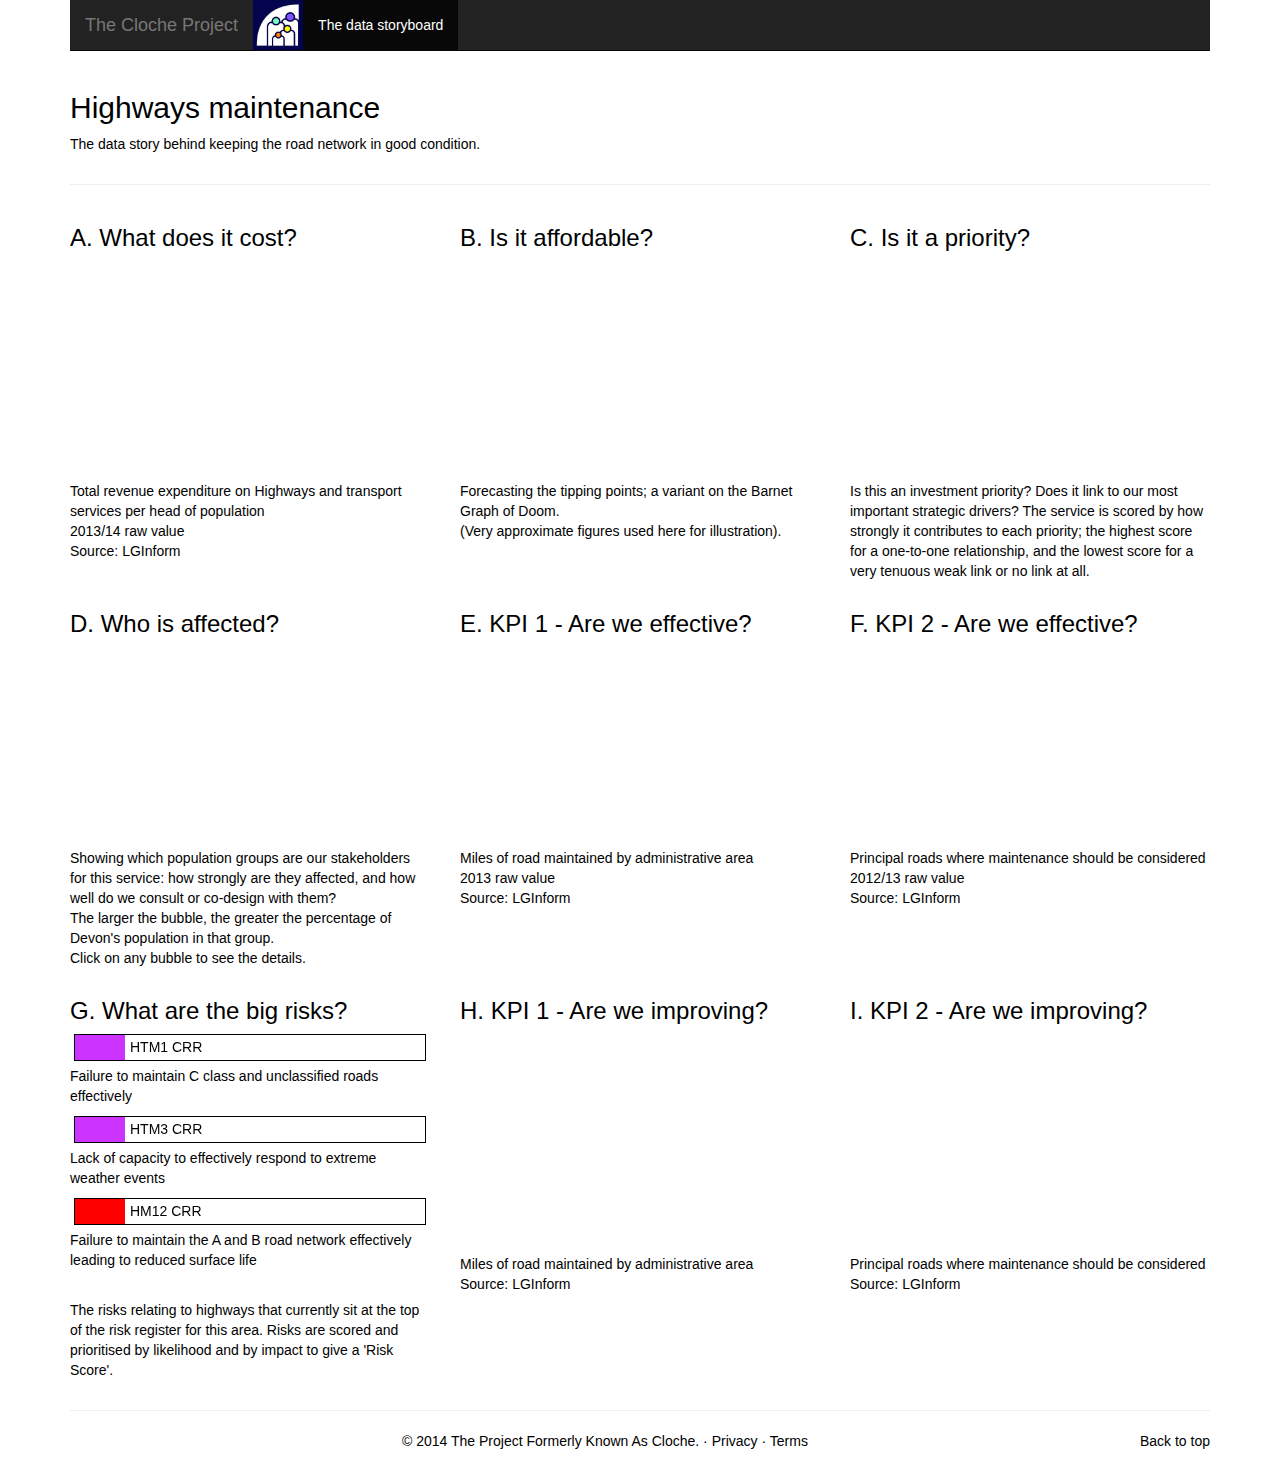
<file: dsb-pivot-ROADS.html>
<!DOCTYPE html>

<html lang="en">

  <head>

    <meta charset="utf-8">

    <meta http-equiv="X-UA-Compatible" content="IE=edge">

    <meta name="viewport" content="width=device-width, initial-scale=1">

    <meta name="description" content="">

    <meta name="author" content="">

    <link rel="shortcut icon" href="assets/ico/favicon.ico">

    <title>The Project Formerly Known As Cloche</title>

<!-- Bootstrap core CSS ================================================== -->

    <link href="css/bootstrap.min.css" rel="stylesheet">

<!-- Custom styles for this template ===================================== -->
     
    <link href="css/cover.css" rel="stylesheet">

<!-- Custom styles for this template ===================================== -->

    <style type="text/css">

        <!-- style1 {color: #FFFFFF} -->

    </style>

</head>

<!-- NAVBAR ============================================================== -->

<body>

    <div class="navbar-wrapper">

        <div class="container">

            <div class="navbar navbar-inverse navbar-static-top" role="navigation">

                <div class="container">

                    <div class="navbar-header">

                        <button type="button" class="navbar-toggle" data-toggle="collapse" data-target=".navbar-collapse">

                        <span class="sr-only">Toggle navigation</span>

                        <span class="icon-bar"></span>

                        <span class="icon-bar"></span>

                        <span class="icon-bar"></span>

                        </button>

                        <a class="navbar-brand" href="index.html">The Cloche Project</a>

                    </div>

                    <div class="navbar-collapse collapse">

                        <ul class="nav navbar-nav">
              
              	          <li><img src="assets/logo.jpg" width="50px" height="50px"></li>
              	              	
              	          <li class="active"><a href="#">The data storyboard</a></li>

                        </ul>

                    </div>

                </div>

            </div>

        </div>

    </div>


<!-- Marketing messaging and featurettes ======================================= -->

<!-- Wrap the rest of the page in another container to center all the content. -->

<div class="container marketing">

<!-- One row of text below the carousel -->

    <div class="row">

        <div class="col-lg-12">

            <h2 align="left">Highways maintenance</h2>

            <p align="left">The data story behind keeping the road network in good condition.</p>

        </div>

    </div><!-- /.row -->


<!-- START THE FEATURETTES =================================================== -->

<hr class="featurette-divider">

<!-- Title row -->

<div class="row">

    <div class="col-lg-4">
    
        <h3 align = 'left'>A. What does it cost?</h3>

    </div>

    <div class="col-lg-4">
    
        <h3 align = 'left'>B. Is it affordable?</h3>

    </div>

    <div class="col-lg-4">
    
        <h3 align = 'left'>C. Is it a priority?</h3>

    </div>

</div> <!-- end title row -->
    
 
<div class="row"><!-- ROW 1 -->

    <div class="col-lg-4">

<!-- COLUMN CHART FOR SPEND PER HEAD -->
    <html>
  <head>
    <script type="text/javascript" src="https://www.google.com/jsapi"></script>
    <script type="text/javascript">
      google.load("visualization", "1", {packages:["corechart"]});
google.setOnLoadCallback(drawChart);
function drawChart() {

  var data = google.visualization.arrayToDataTable([
      ['LA', '£', { role:'style' }],
    ['Devon',  100.96, '#00cc99'],
    ['Dorset',  87.98, '#a6eec9'],
    ['Cornwall',  98.77, '#a6eec9'],
    ['Somerset',  70.56, '#a6eec9'],
    ['Plymouth',  null, '#a6eec9'],
    ['Torbay',  102.64, '#a6eec9']

  ]);

  var options = {
    vAxis: {title: '£', minValue:0},
    legend: {position:'none'}
  };

  var chart = new google.visualization.ColumnChart(document.getElementById('chart_div_A'));

  chart.draw(data, options);

}
    </script>
  </head>
  <body>
    <div id="chart_div_A" style="width: 350px; height: 200px;"></div>
  </body>
</html>
<br>
<p align = 'left'>Total revenue expenditure on Highways and transport services per head of population
<br>2013/14 raw value
<br>Source: LGInform</p>

    </div>
        
    <div class="col-lg-4">


        
<!-- COMBO CHART FOR GRAPH OF DOOM -->

<html>
  <head>
    <script type="text/javascript" src="https://www.google.com/jsapi"></script>
    <script type="text/javascript">
      google.load("visualization", "1", {packages:["corechart"]});
google.setOnLoadCallback(drawVisualization);

function drawVisualization() {
  // Some raw data (not necessarily accurate)
  var data = google.visualization.arrayToDataTable([
    ['Month', 'Maintenance', 'Highways budget',],
    ['2011',  7920000,      77263000,        ],
    ['2012',  8800000,      90611000,        ],
    ['2013',  7480000,      76539000,        ],
    ['2014',  7480000,      80747000,         ],
    ['2015',  9240000,      80385000,         ],
    ['2016',  7920000,      80023000,         ],
    ['2017',  7040000,      79661000,         ],
    ['2018',  8800000,      79299000,         ],
    ['2019',  8360000,      78937000,         ],
    ['2020',  7480000,      78575000,         ],
    ['2021',  8360000,      78213000,         ]
      ]);

  var options = {
    vAxis: {title: "Cost of road maintenance, £", minValue:0, textPosition: 'none'},
    hAxis: {title: "Financial year"},
    seriesType: "line",
    series: {0: {type: "bars", color: "#00cc99"}},
    legend: {position: 'top'}
  };

  var chart = new google.visualization.ComboChart(document.getElementById('chart_div_B'));
  chart.draw(data, options);
}
    </script>
  </head>
  <body>
    <div id="chart_div_B" style="width: 350px; height: 200px;"></div>
  </body>
</html>

        <br><p align = 'left'>Forecasting the tipping points; a variant on the Barnet Graph of Doom.
        <br>(Very approximate figures used here for illustration).</p>

        </div>
        
        <div class="col-lg-4">

          
<!-- COLUMN CHART FOR PRIORITY VIS -->
          
<html>
  <head>
    <script type="text/javascript" src="https://www.google.com/jsapi"></script>
    <script type="text/javascript">
      google.load("visualization", "1", {packages:["corechart"]});
google.setOnLoadCallback(drawChart);
function drawChart() {

  var data = google.visualization.arrayToDataTable([
    ['Priority', 'Score', { role: 'style' }],
    ['Healthy',     3,     '#007bc0'],
    ['Safe',        5,      '#68bf8a'],
    ['Resilient',   2,      '#f39900'],
    ['Prosperous',  4,      '#496a7a'],
    ['Connected',   5,      '#7b1a7d']
  ]);

  var options = {
  legend: {position: 'none'},
  vAxis: {textPosition: 'none'}
  };

  var chart = new google.visualization.ColumnChart(document.getElementById('chart_div_C'));

  chart.draw(data, options);

}
    </script>
  </head>
  <body>
    <div id="chart_div_C" style="width: 350px; height: 200px;"></div>
  </body>
</html>

        <br><p align = 'left'>
        Is this an investment priority?
        Does it link to our most important strategic drivers? The service is scored by how strongly it contributes to each priority;
        the highest score for a one-to-one relationship, and the lowest score for a very tenuous weak link or no link at all.<br></p>
        </div>


      </div><!-- /.row -->

<!-- Title row -->

<div class="row">

    <div class="col-lg-4">
    
        <h3 align = 'left'>D. Who is affected?</h3>

    </div>

    <div class="col-lg-4">
    
        <h3 align = 'left'>E. KPI 1 - Are we effective?</h3>

    </div>

    <div class="col-lg-4">
    
        <h3 align = 'left'>F. KPI 2  - Are we effective?</h3>

    </div>

</div> <!-- end title row -->

<div class="row"> <!-- ROW 2 -->

 <div class="col-lg-4">
 
 <!-- ====================BUBBLE CHART STAKEHOLDERS ========= -->

          <html>
  <head>
    <script type="text/javascript" src="https://www.google.com/jsapi"></script>
    <script type="text/javascript">
    google.load("visualization", "1", {packages:["corechart"]});
    google.setOnLoadCallback(drawSeriesChart);

    function drawSeriesChart() {

      var data = google.visualization.arrayToDataTable([
        ['ID',  'Impact score', 'Engagement score', 'Group',  '% population'],
        ['B',      7,          2,          'Age 16 to 64',      60.2],
        ['C',      5,          2,          'Age 65 to 84',      19.9],
        ['E',      10,          8,          'Disability or long term health condition',       8.353]
      ]);

      var options = {
        vAxis: {title: 'Engagement score', minValue:-3, maxValue:15, textPosition: 'none'},
        hAxis: {title: 'Impact score', minValue:-3, maxValue:15, textPosition: 'none'},
        bubble: {textStyle: {fontSize: 11}, auraColor: 'none'},
        legend: {position:'none'},
        tooltip: {trigger: 'selection', showColorCode: true}
      };

      var chart = new google.visualization.BubbleChart(document.getElementById('series_chart_div'));
      chart.draw(data, options);
    }

    function drawGradientColorChart() {
      var data = google.visualization.arrayToDataTable([
        ['ID', 'X', 'Y', 'Temperature'],
        ['',   1,  4,      2],
        ['',   2,  4,      2],
        ['',   3,  4,      2],
        ['',   4,  4,      2],
        ['',   5,  4,      2],
        ['',   6,  4,      2],
        ['',   7,  4,      2]
      ]);

      var options = {
        colorAxis: {colors: ['green', 'blue']},
        legend: {position: 'right'}
      };

      var chart = new google.visualization.BubbleChart(document.getElementById('gradient_chart_div'));
      chart.draw(data, options);
    }
</script>
  </head>
  <body>
    <div id="series_chart_div" style="width: 350px; height: 200px;"></div>
  </body>
</html>

<p align = 'left'>Showing which population groups are our stakeholders for this service: 
how strongly are they affected, and how well do we consult or co-design with them?
<br>The larger the bubble, the greater the percentage of Devon's population in that group.
<br>Click on any bubble to see the details.</p>

        </div>
        

        <div class="col-lg-4">

          
<!-- BAR CHART 1 FOR KPI COMPARISON -->
          
     <html>
  <head>
    <script type="text/javascript" src="https://www.google.com/jsapi"></script>
    <script type="text/javascript">
      google.load("visualization", "1", {packages:["corechart"]});
google.setOnLoadCallback(drawChart);
function drawChart() {

  var data = google.visualization.arrayToDataTable([
    ['LA', 'KPI', { role:'style' }],
    ['Devon',  7964.8, '#0088e6'],
    ['Dorset',  2634.2, '#99d6ff'],
    ['Cornwall',  4494.4, '#99d6ff'],
    ['Somerset',  4132.9, '#99d6ff'],
    ['Plymouth',  497.4, '#99d6ff'],
    ['Torbay',  324.9, '#99d6ff']

  ]);

  var options = {
    vAxis: {minValue:0},
    legend: {position:'none'}
  };

  var chart = new google.visualization.ColumnChart(document.getElementById('chart_div_E'));

  chart.draw(data, options);

}
    </script>
  </head>
  <body>
    <div id="chart_div_E" style="width: 350px; height: 200px;"></div>
  </body>
</html>

          <p align = 'left'>Miles of road maintained by administrative area
          <br>2013 raw value<br>Source: LGInform</p>


        </div>
        

        <div class="col-lg-4">

          
<!-- BAR CHART 2 FOR KPI COMPARISON -->
          
          
     <html>
  <head>
    <script type="text/javascript" src="https://www.google.com/jsapi"></script>
    <script type="text/javascript">
      google.load("visualization", "1", {packages:["corechart"]});
google.setOnLoadCallback(drawChart);
function drawChart() {

  var data = google.visualization.arrayToDataTable([
    ['LA',      'KPI', { role:'style' }],
    ['Devon',       2,  '#0088e6'],
    ['Dorset',      5,  '#99d6ff'],
    ['Cornwall',    1,  '#99d6ff'],
    ['Somerset',    4,  '#99d6ff'],
    ['Torbay',      2,  '#99d6ff']
  ]);

  var options = {
    vAxis: {minValue:0},
    legend: {position:'none'}
  };

  var chart = new google.visualization.ColumnChart(document.getElementById('chart_div_F'));

  chart.draw(data, options);

}
    </script>
  </head>
  <body>
    <div id="chart_div_F" style="width: 350px; height: 200px;"></div>
  </body>
</html>

          <p align = 'left'>Principal roads where maintenance should be considered <br>2012/13 raw value<br>Source: LGInform</p>


        </div>
        

       


      </div><!-- /.row -->
      
<!-- Title row -->

<div class="row">

    <div class="col-lg-4">
    
        <h3 align = 'left'>G. What are the big risks?</h3>

    </div>

    <div class="col-lg-4">
    
        <h3 align = 'left'>H. KPI 1 - Are we improving?</h3>

    </div>

    <div class="col-lg-4">
    
        <h3 align = 'left'>I. KPI 2 - Are we improving?</h3>

    </div>

</div> <!-- end title row -->


<div class="row"> <!-- ROW 3 -->

<!-- RISKS -->

  <div class="col-lg-4">
      
 <canvas id="myCanvas1" width="350" height="25"
            style="border:1px solid #000000;">
            <script>
            var c = document.getElementById("myCanvas1");
            var ctx = c.getContext("2d");
            ctx.fillStyle = "#cc33ff";
            ctx.fillRect(0,0,50,25);
            </script>
            <script>
            var c = document.getElementById("myCanvas1");
            var ctx = c.getContext("2d");
            ctx.font = "14px Arial";
            ctx.fillStyle="black";
            ctx.fillText("HTM1 CRR",55,17);
            </script>
            </canvas>
            
            <p align = "left">Failure to maintain C class and unclassified roads effectively</p>
            
 <canvas id="myCanvas3" width="350" height="25"
            style="border:1px solid #000000;">
            <script>
            var c = document.getElementById("myCanvas3");
            var ctx = c.getContext("2d");
            ctx.fillStyle = "#cc33ff";
            ctx.fillRect(0,0,50,25);
            </script>
            <script>
            var c = document.getElementById("myCanvas3");
            var ctx = c.getContext("2d");
            ctx.font = "14px Arial";
            ctx.fillStyle="black";
            ctx.fillText("HTM3 CRR",55,17);
            </script>
            </canvas>
            <p align = "left">Lack of capacity to effectively respond to extreme weather events</p>
            
        <canvas id="myCanvas5" width="350" height="25"
            style="border:1px solid #000000;">
            <script>
            var c = document.getElementById("myCanvas5");
            var ctx = c.getContext("2d");
            ctx.fillStyle = "#ff0000";
            ctx.fillRect(0,0,50,25);
            </script>
            <script>
            var c = document.getElementById("myCanvas5");
            var ctx = c.getContext("2d");
            ctx.font = "14px Arial";
            ctx.fillStyle="black";
            ctx.fillText("HM12 CRR",55,17);
            </script>
            </canvas>
            <p align = "left">Failure to maintain the A and B road network effectively leading to reduced surface life</p>
            
            <br><p align = 'left'>The risks relating to highways that 
            currently sit at the top of the risk register for this area.
            Risks are scored and prioritised by likelihood and by impact to give a 'Risk Score'.</p>
            
        </div>
        
        <div class="col-lg-4">

<!-- LINE CHART 1 FOR TREND -->

<html>
  <head>
    <script type="text/javascript" src="https://www.google.com/jsapi"></script>
    <script type="text/javascript">
      google.load("visualization", "1", {packages:["corechart"]});
      google.setOnLoadCallback(drawChart);
      function drawChart() {
        var data = google.visualization.arrayToDataTable([
            ['Year', 'KPI'],
            ['2008',  8124.5],
            ['2009',  8097],
            ['2010',  8079.4],
            ['2011',  7953.9],
            ['2012',  7957.8]
        ]);

        var options = {
          legend: {position: 'none'},
          vAxis: {minValue:0}
        };

        var chart = new google.visualization.ColumnChart(document.getElementById('chart_div_5'));

        chart.draw(data, options);
      }
    </script>
  </head>
  <body>
    <div id="chart_div_5" style="width: 350px; height: 200px;"></div>
  </body>
</html>

          <br><p align = 'left'>Miles of road maintained by administrative area
          <br>Source: LGInform</p>

        </div>
        

        <div class="col-lg-4">

          
<!-- LINE CHART 2 FOR TREND -->
          
          <html>
  <head>
    <script type="text/javascript" src="https://www.google.com/jsapi"></script>
    <script type="text/javascript">
      google.load("visualization", "1", {packages:["corechart"]});
      google.setOnLoadCallback(drawChart);
      function drawChart() {
        var data = google.visualization.arrayToDataTable([
            ['Year', 'KPI'],
            ['2008/09',  4],
            ['2009/10',  5],
            ['2010/11',  4],
            ['2011/12',  3],
            ['2012/13',  2]
        ]);

        var options = {
          legend: {position: 'none'},
          vAxis: {minValue:0}
        };

        var chart = new google.visualization.ColumnChart(document.getElementById('chart_div_6'));

        chart.draw(data, options);
      }
    </script>
  </head>
  <body>
    <div id="chart_div_6" style="width: 350px; height: 200px;"></div>
  </body>
</html>

          <br><p align = 'left'>Principal roads where maintenance should be considered<br>Source: LGInform</p>


        </div>
        

      


      </div><!-- /.row -->

      <hr class="featurette-divider">



      <!-- /END THE FEATURETTES -->





      <!-- FOOTER -->

      <footer>

        <p class="pull-right"><a href="#">Back to top</a></p>

        <p>&copy; 2014 The Project Formerly Known As Cloche. &middot; <a href="#">Privacy</a> &middot; <a href="#">Terms</a></p>

      </footer>



    </div><!-- /.container -->






    <!-- Bootstrap core JavaScript

    ================================================== -->

    <!-- Placed at the end of the document so the pages load faster -->

    <script src="https://ajax.googleapis.com/ajax/libs/jquery/1.11.0/jquery.min.js"></script>

    <script src="js/bootstrap.min.js"></script>

    <script src="assets/js/docs.min.js"></script>

  </body>

</html>
</file>
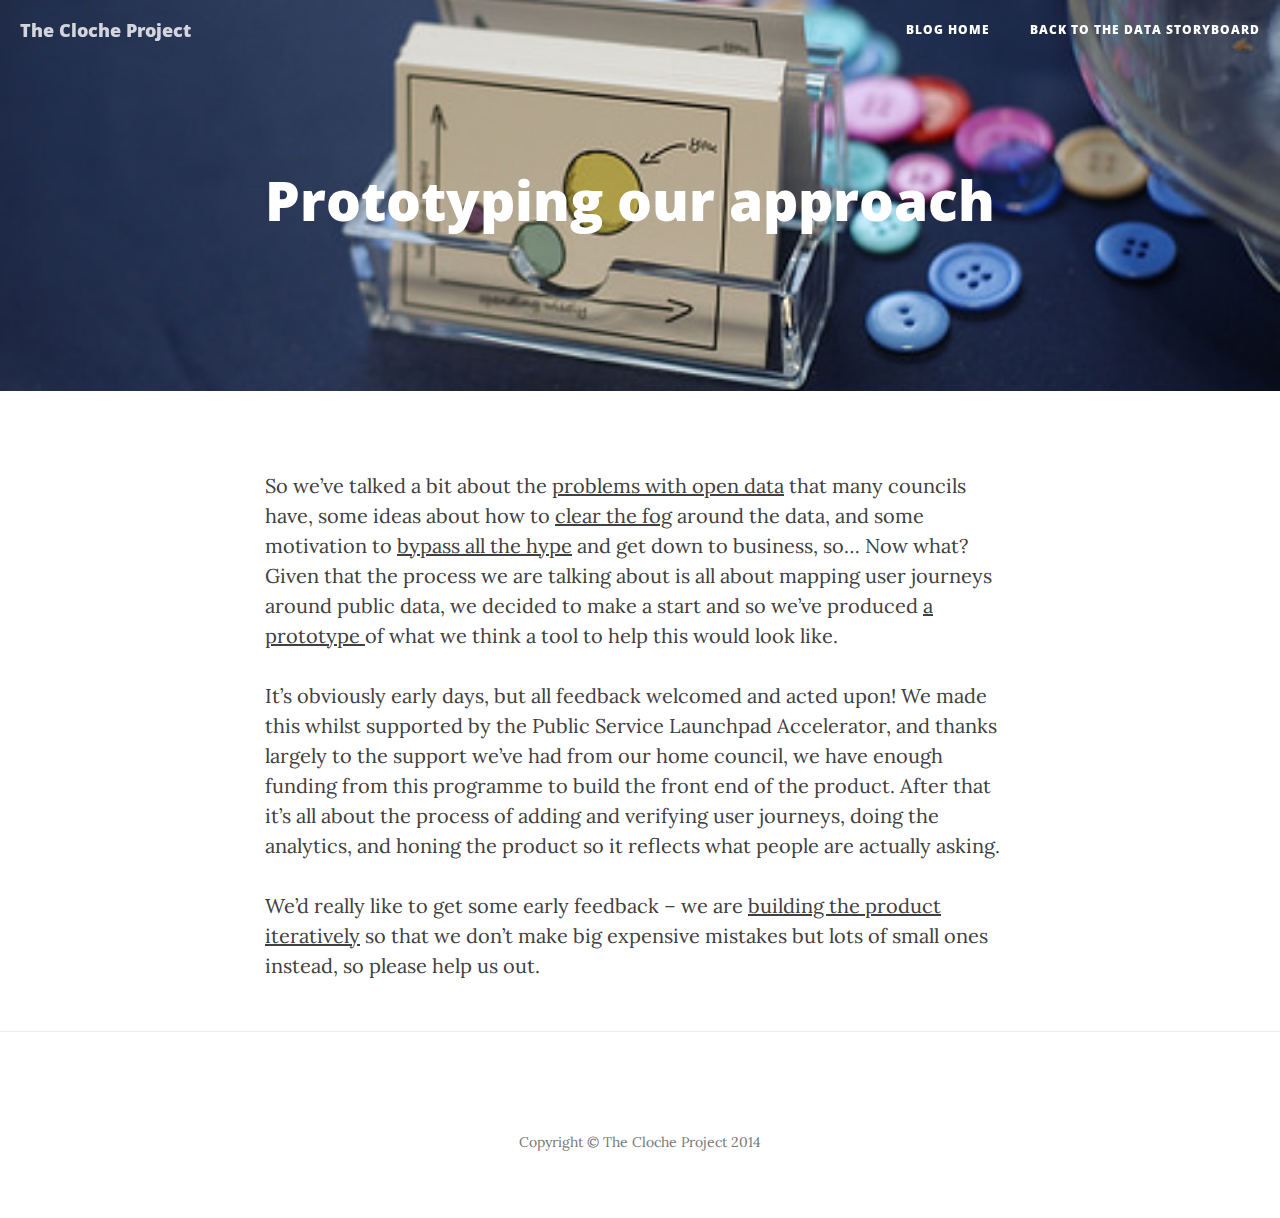
<file: prototyping-our-approach.html>
<!DOCTYPE html>
<html lang="en">

<head>

    <meta charset="utf-8">
    <meta http-equiv="X-UA-Compatible" content="IE=edge">
    <meta name="viewport" content="width=device-width, initial-scale=1">
    <meta name="description" content="">
    <meta name="author" content="">

    <title>Clean Blog - Sample Post</title>

    <!-- Bootstrap Core CSS -->
    <link href="css/bootstrap.min.css" rel="stylesheet">

    <!-- Custom CSS -->
    <link href="css/clean-blog.min.css" rel="stylesheet">

    <!-- Custom Fonts -->
    <link href="http://maxcdn.bootstrapcdn.com/font-awesome/4.1.0/css/font-awesome.min.css" rel="stylesheet" type="text/css">
    <link href='http://fonts.googleapis.com/css?family=Lora:400,700,400italic,700italic' rel='stylesheet' type='text/css'>
    <link href='http://fonts.googleapis.com/css?family=Open+Sans:300italic,400italic,600italic,700italic,800italic,400,300,600,700,800' rel='stylesheet' type='text/css'>

    <!-- HTML5 Shim and Respond.js IE8 support of HTML5 elements and media queries -->
    <!-- WARNING: Respond.js doesn't work if you view the page via file:// -->
    <!--[if lt IE 9]>
        <script src="https://oss.maxcdn.com/libs/html5shiv/3.7.0/html5shiv.js"></script>
        <script src="https://oss.maxcdn.com/libs/respond.js/1.4.2/respond.min.js"></script>
    <![endif]-->

</head>

<body>


    <!-- Navigation -->
    <nav class="navbar navbar-default navbar-custom navbar-fixed-top">
        <div class="container-fluid">
            <!-- Brand and toggle get grouped for better mobile display -->
            <div class="navbar-header page-scroll">
                <button type="button" class="navbar-toggle" data-toggle="collapse" data-target="#bs-example-navbar-collapse-1">
                    <span class="sr-only">Toggle navigation</span>
                    <span class="icon-bar"></span>
                    <span class="icon-bar"></span>
                    <span class="icon-bar"></span>
                </button>
                <a class="navbar-brand" href="index.html">The Cloche Project</a>
            </div>

            <!-- Collect the nav links, forms, and other content for toggling -->
            <div class="collapse navbar-collapse" id="bs-example-navbar-collapse-1">
                <ul class="nav navbar-nav navbar-right">
                    <li>
                        <a href="blog-home.html">Blog home</a>
                    </li>
                    <li>
                        <a href="index.html">Back to the data storyboard</a>
                    </li>
                </ul>
            </div>
            <!-- /.navbar-collapse -->
        </div>
        <!-- /.container -->
    </nav>

    <!-- Page Header -->
    <!-- Set your background image for this header on the line below. -->
    <header class="intro-header" style="background-image: url('assets/bizcards.jpg')">
        <div class="container">
            <div class="row">
                <div class="col-lg-8 col-lg-offset-2 col-md-10 col-md-offset-1">
                    <div class="post-heading">
                        <h1>Prototyping our approach</h1>
                    </div>
                </div>
            </div>
        </div>
    </header>

    <!-- Post Content -->
    <article>
        <div class="container">
            <div class="row">
                <div class="col-lg-8 col-lg-offset-2 col-md-10 col-md-offset-1">
                    <p>So we’ve talked a bit about the 
                    <a href="whats-the-problem-with-open-data.html">
                    problems with open data</a> that many councils have, some ideas about how to 
                    <a href="clearing-the-fog.html">clear the fog</a> 
                    around the data, and some motivation to 
                    <a href="bypassing-the-hype.html">bypass all the hype</a> 
                    and get down to business, so… Now what?
                    Given that the process we are talking about is all about mapping user 
                    journeys around public data, we decided to make a start and so we’ve 
                    produced <a href="dsb-pivot-ASC.html">a prototype </a>of what we think a tool to help this would look 
                    like.<br>
                    <br>
                    It’s obviously early days, but all feedback welcomed and acted upon!
                    We made this whilst supported by the Public Service Launchpad Accelerator, and 
                    thanks largely to the support we’ve had from our home council, we have enough funding 
                    from this programme to build the front end of the product. After that it’s all 
                    about the process of adding and verifying user journeys, doing the analytics, and 
                    honing the product so it reflects what people are actually asking.<br><br>
                    We’d really like to get some early feedback – we are 
                    <a href="iterations.html">building the product iteratively</a> 
                    so that we don’t make big expensive mistakes but lots of 
                    small ones instead, so please help us out.</p>

                </div>
            </div>
        </div>
    </article>

    <hr>

    <!-- Footer -->
    <footer>
        <div class="container">
            <div class="row">
                <div class="col-lg-8 col-lg-offset-2 col-md-10 col-md-offset-1">
                   
                    <p class="copyright text-muted">Copyright &copy; The Cloche Project 2014</p>
                </div>
            </div>
        </div>
    </footer>

    <!-- jQuery -->
    <script src="js/jquery.min.js"></script>

    <!-- Bootstrap Core JavaScript -->
    <script src="js/bootstrap.min.js"></script>

    <!-- Custom Theme JavaScript -->
    <script src="js/clean-blog.min.js"></script>

</body>

</html>
</file>
<file: css/cover.css>
/*
 * Globals
 */



/* Links */


a,
a:focus,
a:hover {
  color: #000;
}



/* Custom default button */


.btn-default,
.btn-default:hover,
.btn-default:focus {
  color: #333;
  text-shadow: none; /* Prevent inheritence from `body` */
  background-color: #99ccff;
  border: 1px solid #6b8fb2;
}




/*
 * Base structure
 */



html,
body {
  height: 100%;
  background-color: #FFFFF;
}


body {
  color: #000;
  text-align: center;
 
}



/* Extra markup and styles for table-esque vertical and horizontal centering */


.site-wrapper {
  display: table;
  width: 100%;
  height: 100%; /* For at least Firefox */
  min-height: 100%;
  -webkit-box-shadow: inset 0 0 100px rgba(0,0,0,.5);
          box-shadow: inset 0 0 100px rgba(0,0,0,.5);
}


.site-wrapper-inner {
  display: table-cell;
  vertical-align: top;
}
.cover-container {
  margin-right: auto;
  margin-left: auto;
}

/* Padding for spacing */
.inner {
  padding: 30px;
}


/*
 * Header
 */
.masthead-brand {
  margin-top: 10px;
  margin-bottom: 10px;
}

.masthead-nav > li {
  display: inline-block;
}
.masthead-nav > li + li {
  margin-left: 20px;
}
.masthead-nav > li > a {
  padding-right: 0;
  padding-left: 0;
  font-size: 16px;
  font-weight: bold;
  color: #fff; /* IE8 proofing */
  color: rgba(255,255,255,.75);
  border-bottom: 2px solid transparent;
}
.masthead-nav > li > a:hover,
.masthead-nav > li > a:focus {
  background-color: transparent;
  border-bottom-color: #a9a9a9;
  border-bottom-color: rgba(255,255,255,.25);
}
.masthead-nav > .active > a,
.masthead-nav > .active > a:hover,
.masthead-nav > .active > a:focus {
  color: #fff;
  border-bottom-color: #fff;
}

@media (min-width: 768px) {
  .masthead-brand {
    float: left;
  }
  .masthead-nav {
    float: right;
  }
}


/*
 * Cover
 */

.cover {
  padding: 0 20px;
}
.cover .btn-lg {
  padding: 10px 20px;
  font-weight: bold;
}


/*
 * Footer
 */

.mastfoot {
  color: #999; /* IE8 proofing */
  color: rgba(255,255,255,.5);
}


/*
 * Affix and center
 */

@media (min-width: 768px) {
  /* Pull out the header and footer */
  .masthead {
    position: fixed;
    top: 0;
  }
  .mastfoot {
    position: fixed;
    bottom: 0;
  }
  /* Start the vertical centering */
  .site-wrapper-inner {
    vertical-align: middle;
  }
  /* Handle the widths */
  .masthead,
  .mastfoot,
  .cover-container {
    width: 100%; /* Must be percentage or pixels for horizontal alignment */
  }
}

@media (min-width: 992px) {
  .masthead,
  .mastfoot,
  .cover-container {
    width: 700px;
  }
}
</file>
<file: css/clean-blog.min.css>
/*!
 * Clean Blog v1.0.0 (http://startbootstrap.com)
 * Copyright 2014 Start Bootstrap
 * Licensed under Apache 2.0 (https://github.com/IronSummitMedia/startbootstrap/blob/gh-pages/LICENSE)
 */

body{font-family:Lora,'Times New Roman',serif;font-size:20px;color:#404040}p{line-height:1.5;margin:30px 0}p a{text-decoration:underline}h1,h2,h3,h4,h5,h6{font-family:'Open Sans','Helvetica Neue',Helvetica,Arial,sans-serif;font-weight:800}a{color:#404040}a:hover,a:focus{color:#0085a1}a img:hover,a img:focus{cursor:zoom-in}blockquote{color:gray;font-style:italic}hr.small{max-width:100px;margin:15px auto;border-width:4px;border-color:#fff}.navbar-custom{position:absolute;top:0;left:0;width:100%;z-index:3;font-family:'Open Sans','Helvetica Neue',Helvetica,Arial,sans-serif}.navbar-custom .navbar-brand{font-weight:800}.navbar-custom .nav li a{text-transform:uppercase;font-size:12px;font-weight:800;letter-spacing:1px}@media only screen and (min-width:768px){.navbar-custom{background:0 0;border-bottom:1px solid transparent}.navbar-custom .navbar-brand{color:#fff;padding:20px}.navbar-custom .navbar-brand:hover,.navbar-custom .navbar-brand:focus{color:rgba(255,255,255,.8)}.navbar-custom .nav li a{color:#fff;padding:20px}.navbar-custom .nav li a:hover,.navbar-custom .nav li a:focus{color:rgba(255,255,255,.8)}}@media only screen and (min-width:1170px){.navbar-custom{-webkit-transition:background-color .3s;-moz-transition:background-color .3s;transition:background-color .3s;-webkit-transform:translate3d(0,0,0);-moz-transform:translate3d(0,0,0);-ms-transform:translate3d(0,0,0);-o-transform:translate3d(0,0,0);transform:translate3d(0,0,0);-webkit-backface-visibility:hidden;backface-visibility:hidden}.navbar-custom.is-fixed{position:fixed;top:-61px;background-color:rgba(255,255,255,.9);border-bottom:1px solid #f2f2f2;-webkit-transition:-webkit-transform .3s;-moz-transition:-moz-transform .3s;transition:transform .3s}.navbar-custom.is-fixed .navbar-brand{color:#404040}.navbar-custom.is-fixed .navbar-brand:hover,.navbar-custom.is-fixed .navbar-brand:focus{color:#0085a1}.navbar-custom.is-fixed .nav li a{color:#404040}.navbar-custom.is-fixed .nav li a:hover,.navbar-custom.is-fixed .nav li a:focus{color:#0085a1}.navbar-custom.is-visible{-webkit-transform:translate3d(0,100%,0);-moz-transform:translate3d(0,100%,0);-ms-transform:translate3d(0,100%,0);-o-transform:translate3d(0,100%,0);transform:translate3d(0,100%,0)}}.intro-header{background-color:gray;background:no-repeat center center;background-attachment:scroll;-webkit-background-size:cover;-moz-background-size:cover;background-size:cover;-o-background-size:cover;margin-bottom:50px}.intro-header .site-heading,.intro-header .post-heading,.intro-header .page-heading{padding:100px 0 50px;color:#fff}@media only screen and (min-width:768px){.intro-header .site-heading,.intro-header .post-heading,.intro-header .page-heading{padding:150px 0}}.intro-header .site-heading,.intro-header .page-heading{text-align:center}.intro-header .site-heading h1,.intro-header .page-heading h1{margin-top:0;font-size:50px}.intro-header .site-heading .subheading,.intro-header .page-heading .subheading{font-size:24px;line-height:1.1,display:block;font-family:'Open Sans','Helvetica Neue',Helvetica,Arial,sans-serif;font-weight:300;margin:10px 0 0}@media only screen and (min-width:768px){.intro-header .site-heading h1,.intro-header .page-heading h1{font-size:80px}}.intro-header .post-heading h1{font-size:35px}.intro-header .post-heading .subheading,.intro-header .post-heading .meta{line-height:1.1;display:block}.intro-header .post-heading .subheading{font-family:'Open Sans','Helvetica Neue',Helvetica,Arial,sans-serif;font-size:24px;margin:10px 0 30px;font-weight:600}.intro-header .post-heading .meta{font-family:Lora,'Times New Roman',serif;font-style:italic;font-weight:300;font-size:20px}.intro-header .post-heading .meta a{color:#fff}@media only screen and (min-width:768px){.intro-header .post-heading h1{font-size:55px}.intro-header .post-heading .subheading{font-size:30px}}.post-preview>a{color:#404040}.post-preview>a:hover,.post-preview>a:focus{text-decoration:none;color:#0085a1}.post-preview>a>.post-title{font-size:30px;margin-top:30px;margin-bottom:10px}.post-preview>a>.post-subtitle{margin:0;font-weight:300;margin-bottom:10px}.post-preview>.post-meta{color:gray;font-size:18px;font-style:italic;margin-top:0}.post-preview>.post-meta>a{text-decoration:none;color:#404040}.post-preview>.post-meta>a:hover,.post-preview>.post-meta>a:focus{color:#0085a1;text-decoration:underline}@media only screen and (min-width:768px){.post-preview>a>.post-title{font-size:36px}}.section-heading{font-size:36px;margin-top:60px;font-weight:700}.caption{text-align:center;font-size:14px;padding:10px;font-style:italic;margin:0;display:block;border-bottom-right-radius:5px;border-bottom-left-radius:5px}footer{padding:50px 0 65px}footer .list-inline{margin:0;padding:0}footer .copyright{font-size:14px;text-align:center;margin-bottom:0}.floating-label-form-group{font-size:14px;position:relative;margin-bottom:0;padding-bottom:.5em;border-bottom:1px solid #eee}.floating-label-form-group input,.floating-label-form-group textarea{z-index:1;position:relative;padding-right:0;padding-left:0;border:none;border-radius:0;font-size:1.5em;background:0 0;box-shadow:none!important;resize:none}.floating-label-form-group label{display:block;z-index:0;position:relative;top:2em;margin:0;font-size:.85em;line-height:1.764705882em;vertical-align:middle;vertical-align:baseline;opacity:0;-webkit-transition:top .3s ease,opacity .3s ease;-moz-transition:top .3s ease,opacity .3s ease;-ms-transition:top .3s ease,opacity .3s ease;transition:top .3s ease,opacity .3s ease}.floating-label-form-group::not(:first-child){padding-left:14px;border-left:1px solid #eee}.floating-label-form-group-with-value label{top:0;opacity:1}.floating-label-form-group-with-focus label{color:#0085a1}form .row:first-child .floating-label-form-group{border-top:1px solid #eee}.btn{font-family:'Open Sans','Helvetica Neue',Helvetica,Arial,sans-serif;text-transform:uppercase;font-size:14px;font-weight:800;letter-spacing:1px;border-radius:0;padding:15px 25px}.btn-lg{font-size:16px;padding:25px 35px}.btn-default:hover,.btn-default:focus{background-color:#0085a1;border:1px solid #0085a1;color:#fff}.pager{margin:20px 0 0}.pager li>a,.pager li>span{font-family:'Open Sans','Helvetica Neue',Helvetica,Arial,sans-serif;text-transform:uppercase;font-size:14px;font-weight:800;letter-spacing:1px;padding:15px 25px;background-color:#fff;border-radius:0}.pager li>a:hover,.pager li>a:focus{color:#fff;background-color:#0085a1;border:1px solid #0085a1}.pager .disabled>a,.pager .disabled>a:hover,.pager .disabled>a:focus,.pager .disabled>span{color:gray;background-color:#404040;cursor:not-allowed}::-moz-selection{color:#fff;text-shadow:none;background:#0085a1}::selection{color:#fff;text-shadow:none;background:#0085a1}img::selection{color:#fff;background:0 0}img::-moz-selection{color:#fff;background:0 0}body{webkit-tap-highlight-color:#0085a1}
</file>
